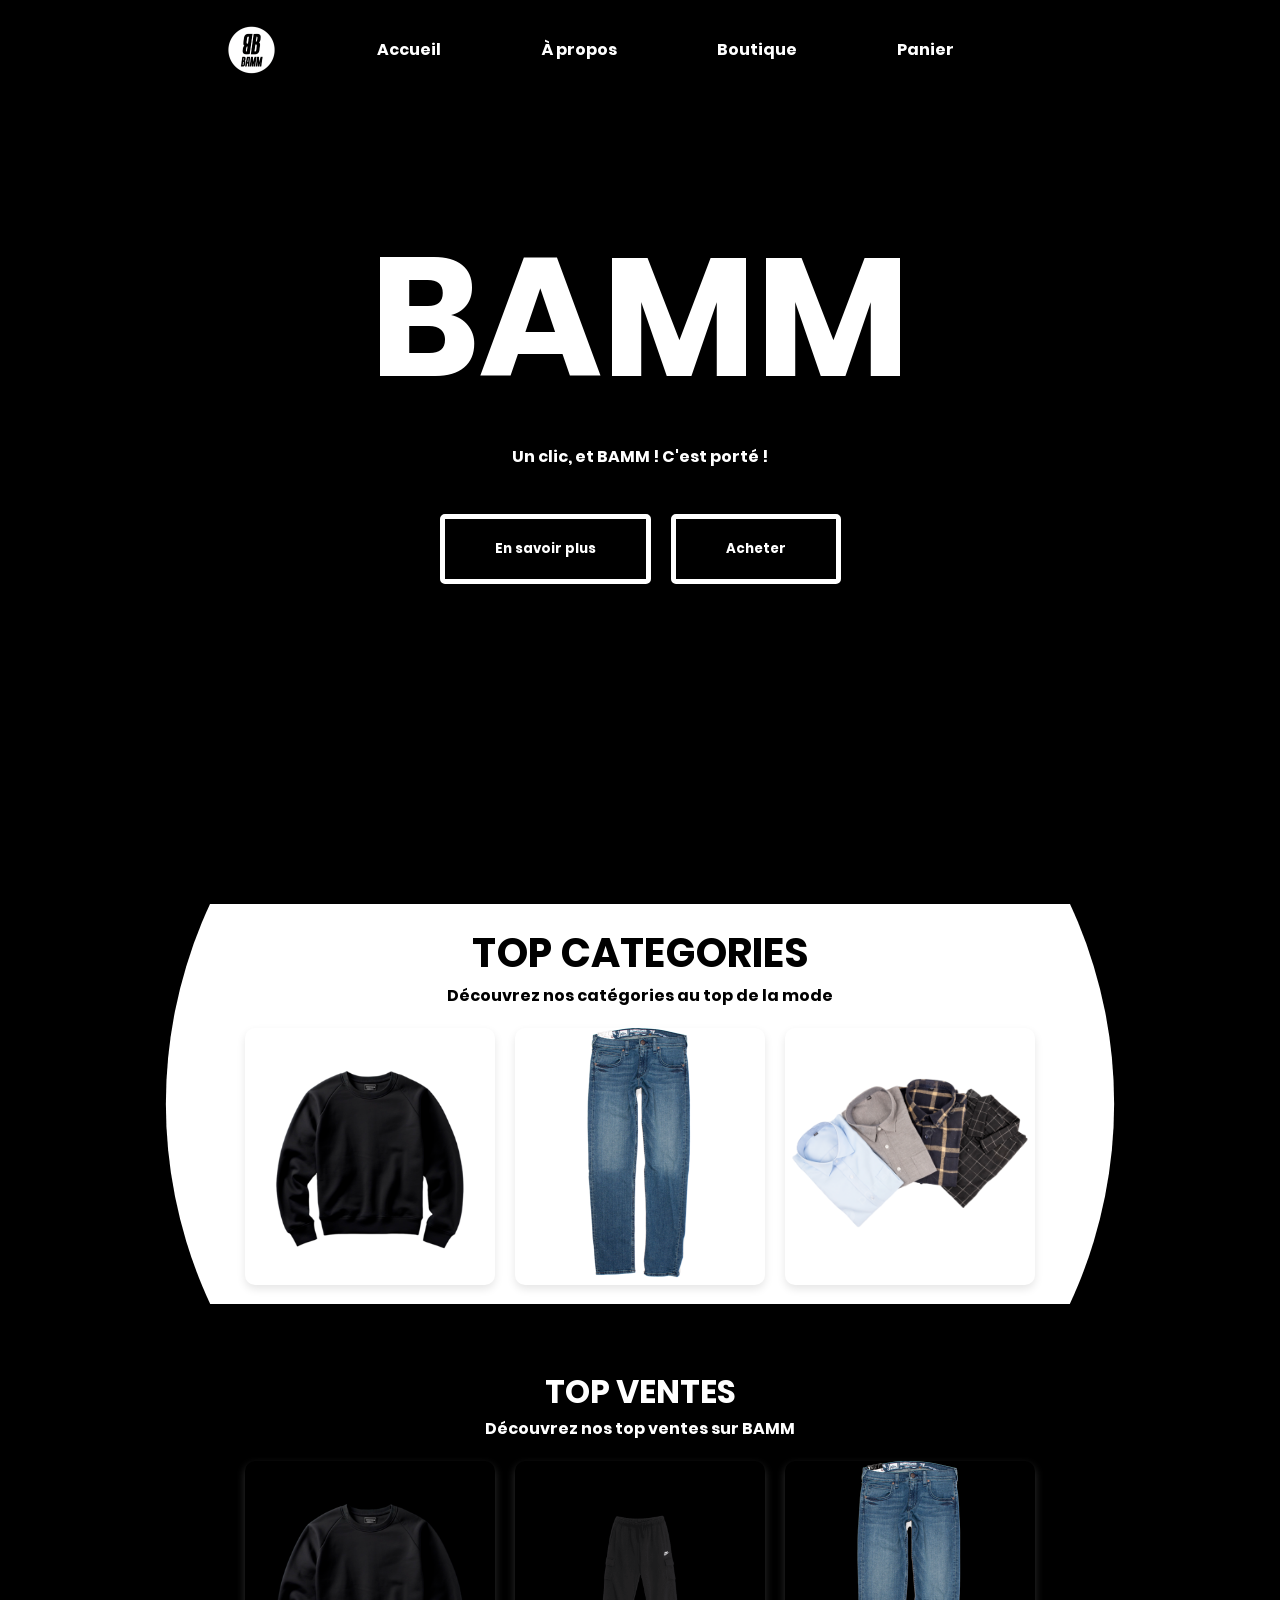
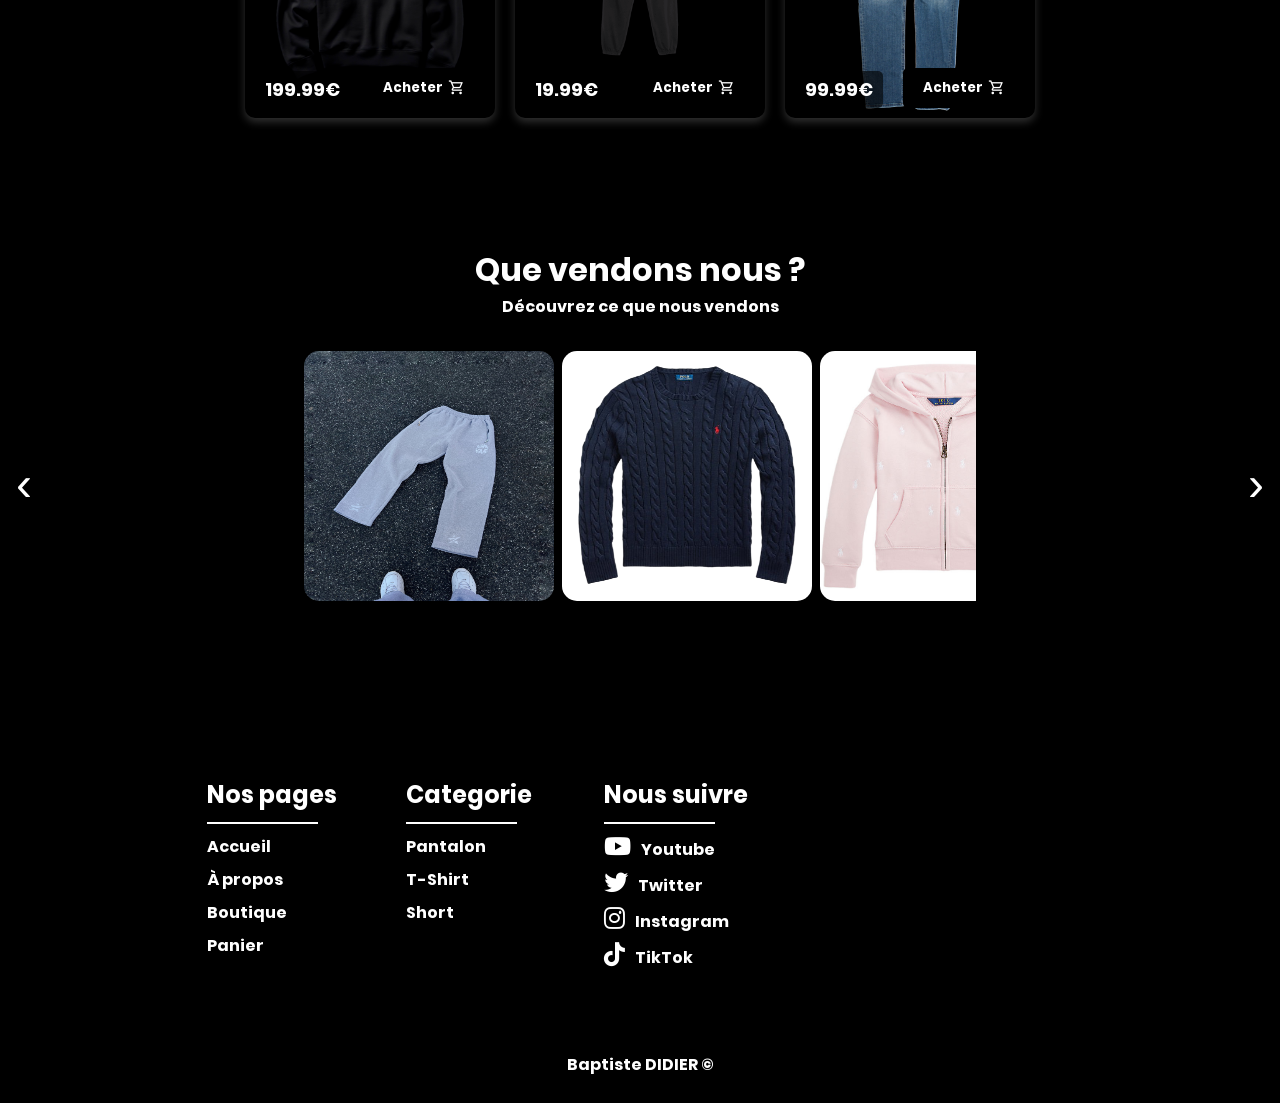
<file: index.html>
<!DOCTYPE html>
<html lang="fr">
<head>
    <meta charset="UTF-8">
    <meta name="viewport" content="width=device-width, initial-scale=1.0">
    <title>BAMM</title>
    <link rel="icon" href="favicon.ico" type="image/x-icon">
    <link rel="stylesheet" href="css/styles.css">    
    <link rel="stylesheet" href="https://fonts.googleapis.com/css2?family=Material+Symbols+Outlined:opsz,wght,FILL,GRAD@24,400,0,0&icon_names=shopping_cart">
    <link rel="stylesheet" href="https://cdnjs.cloudflare.com/ajax/libs/font-awesome/6.0.0-beta3/css/all.min.css">

</head>

<header>
    <nav id="nav">
        <ul>
            <div class="menu-toggle" id="mobile-menu">
                <span class="bar"></span>
                <span class="bar"></span>
                <span class="bar"></span>
            </div>
            <ul class="nav-list">
            <img src="./images/logoBAMM_blanc.png" height="50px" width="50px">
            <li><a href="index.html">Accueil</a></li>
            <li><a href="a_propos.html">À propos</a></li>
            <li><a href="boutique.html">Boutique</a></li>
            <li><a href="panier.html">Panier</a></li>
            <span></span>
        </ul>
    </nav>
</header>


<body>

    <section id="home-index">
        <video autoplay muted loop id="background-video">
            <source src="images/background.mp4" type="video/mp4">
            Your browser does not support the video tag.
        </video>
        <div class="home-container">
            <h1>BAMM</h1>
            <p>Un clic, et BAMM ! C'est porté !</p>
        </div>
        <div class="button-home">
            <a href="a_propos.html"><button>En savoir plus</button></a>
            <a href="boutique.html"><button>Acheter</button></a>
        </div>
    </section>

    <section id="home-categorie">
        <div class="categorie-container">
    
            <div class="category-section">
                <h1>TOP CATEGORIES</h1>
                <p>Découvrez nos catégories au top de la mode</p>
                <div class="cards-container">
                    <div class="card-categorie">
                        <div class="image-container">
                            <img src="images/index/top_ventes/pull.png" alt="Coffee Mocha" />
                            <div class="overlay">
                                <h2>Pull</h2>
                                <button>En savoir plus</button>
                            </div>
                        </div>
                    </div>
                    <div class="card-categorie">
                        <div class="image-container">
                            <img src="images/index/top_ventes/pantalon.png" alt="Expresso Americano"/>
                            <div class="overlay">
                                <h2>Pantalon</h2>
                                <button>En savoir plus</button>
                            </div>
                        </div>
                    </div>
                    <div class="card-categorie">
                        <div class="image-container">
                            <img src="images/index/top_categories/chemises.png" alt="Cappuccino" />
                            <div class="overlay">
                                <h2>Chemises</h2>
                                <button>En savoir plus</button>
                            </div>
                        </div>
                    </div>
                </div>
            </div>
        
    </section>

    <section id="home-ventes"></section>
        <div class="categorie-container">
            <div class="category-section">
                <h1>TOP VENTES</h1>
                <p>Découvrez nos top ventes sur BAMM</p>
                <div class="cards-container">

                    <div class="card-ventes">
                        <div class="image-container">
                            <img src="images/index/top_ventes/pull.png" alt="Expresso Americano"/>
                            <h3 class="price">199.99€</h3>
                            <button class="buy-now-btn">Acheter<span class="material-symbols-outlined">
                                shopping_cart
                                </span></button>
                        </div>
                    </div>
                    <div class="card-ventes">
                        <div class="image-container">
                            <img src="images/index/top_ventes/jogging_vente.jpg" alt="Expresso Americano"/>
                            <h3 class="price">19.99€</h3>
                            <button class="buy-now-btn">Acheter<span class="material-symbols-outlined">
                                shopping_cart
                                </span></button>
                        </div>
                    </div>
                    <div class="card-ventes">
                        <div class="image-container">
                            <img src="images/index/top_ventes/pantalon.png" alt="Expresso Americano"/>
                            <h3 class="price">99.99€</h3>
                            <button class="buy-now-btn">Acheter<span class="material-symbols-outlined">
                                shopping_cart
                                </span></button>
                        </div>
                    </div>
                </div>
            </div>
        
    </section>

    <div class="titre-caroussel">
        <h1>Que vendons nous ?</h1>
        <p>Découvrez ce que nous vendons</p>
    </div>

    <section id="caroussel-image">

        <button class="carousel-fleche carousel-fleche--prev" onclick="handleCarouselMove(false)">
            &#8249;
          </button>
        
          <button class="carousel-fleche carousel-fleche--next" onclick="handleCarouselMove()">
            &#8250;
          </button>
          
          <div class="carousel-container" dir="ltr">
            <div class="carousel-slide"><img src="images/index/ventes/jogging_gris.jpg" height="250" width="250" alt="img_caroussel"></div>
            <div class="carousel-slide"><img src="images/index/ventes/pull_vente.png" height="250" width="250" alt="img_caroussel"></div>
            <div class="carousel-slide"><img src="images/index/ventes/gilet_rl.jpg" height="250" width="250" alt="img_caroussel"></div>
            <div class="carousel-slide"><img src="images/index/ventes/doudoune.png" height="250" width="250" alt="img_caroussel"></div>
            <div class="carousel-slide"><img src="images/index/ventes/chemise.jpg" height="250" width="250" alt="img_caroussel"></div>
            <div class="carousel-slide"><img src="images/index/ventes/short.png" height="250" width="250" alt="img_caroussel"></div>
            <div class="carousel-slide"><img src="images/index/ventes/chaussettes.png" height="250" width="250" alt="img_caroussel"></div>
            <div class="carousel-slide"><img src="images/index/ventes/chaussure.jpg" height="250" width="250" alt="img_caroussel"></div>
          </div>
    </section>

    

    <footer>

        <div class="footer-section">
            <h1>Nos pages</h1>
            <ul>
                <li><a href="index.html">Accueil</a></li>
                <li><a href="a_propos.html">À propos</a></li>
                <li><a href="boutique.html">Boutique</a></li>
                <li><a href="panier.html">Panier</a></li>
            </ul>
        </div>
    
        <div class="footer-section">
            <h1>Categorie</h1>
            <ul>
                <li><a href="#">Pantalon</a></li>
                <li><a href="#">T-Shirt</a></li>
                <li><a href="#">Short</a></li>
            </ul>
        </div>

        <div class="footer-section">
            <h1>Nous suivre</h1>
            <ul class="liste-footer">
                <li><a href="https://www.youtube.com" target="_blank"><i class="fab fa-youtube"></i><strong>Youtube</strong></a></li>
                <li><a href="https://www.twitter.com" target="_blank"><i class="fab fa-twitter"></i><strong>Twitter</strong></a></li>
                <li><a href="https://www.instagram.com" target="_blank"><i class="fab fa-instagram"></i><strong>Instagram</strong></a></li>
                <li><a href="https://www.tiktok.com" target="_blank"><i class="fab fa-tiktok"></i><strong>TikTok</strong></a></li>
            </ul>
        </div>

                <iframe src="https://www.google.com/maps/embed?pb=!1m18!1m12!1m3!1d2812.4651693552!2d6.837686581501665!3d47.64373933983686!2m3!1f0!2f0!3f0!3m2!1i1024!2i768!4f13.1!3m3!1m2!1s0x47923b7f3ef97f73%3A0xa8bb356e6190f64c!2sIUT%20Nord%20Franche-Comt%C3%A9%20-%20Universit%C3%A9%20de%20Franche-Comt%C3%A9!5e0!3m2!1sen!2sfr!4v1729255618287!5m2!1sen!2sfr" width="300" height="250" style="border:0;" allowfullscreen="" loading="lazy" referrerpolicy="no-referrer-when-downgrade"></iframe>
    </footer>

    <div class="nom-auteur">Baptiste DIDIER &copy </div>
      
    <script src="script/script.js"></script>
</body>
</html>
</file>
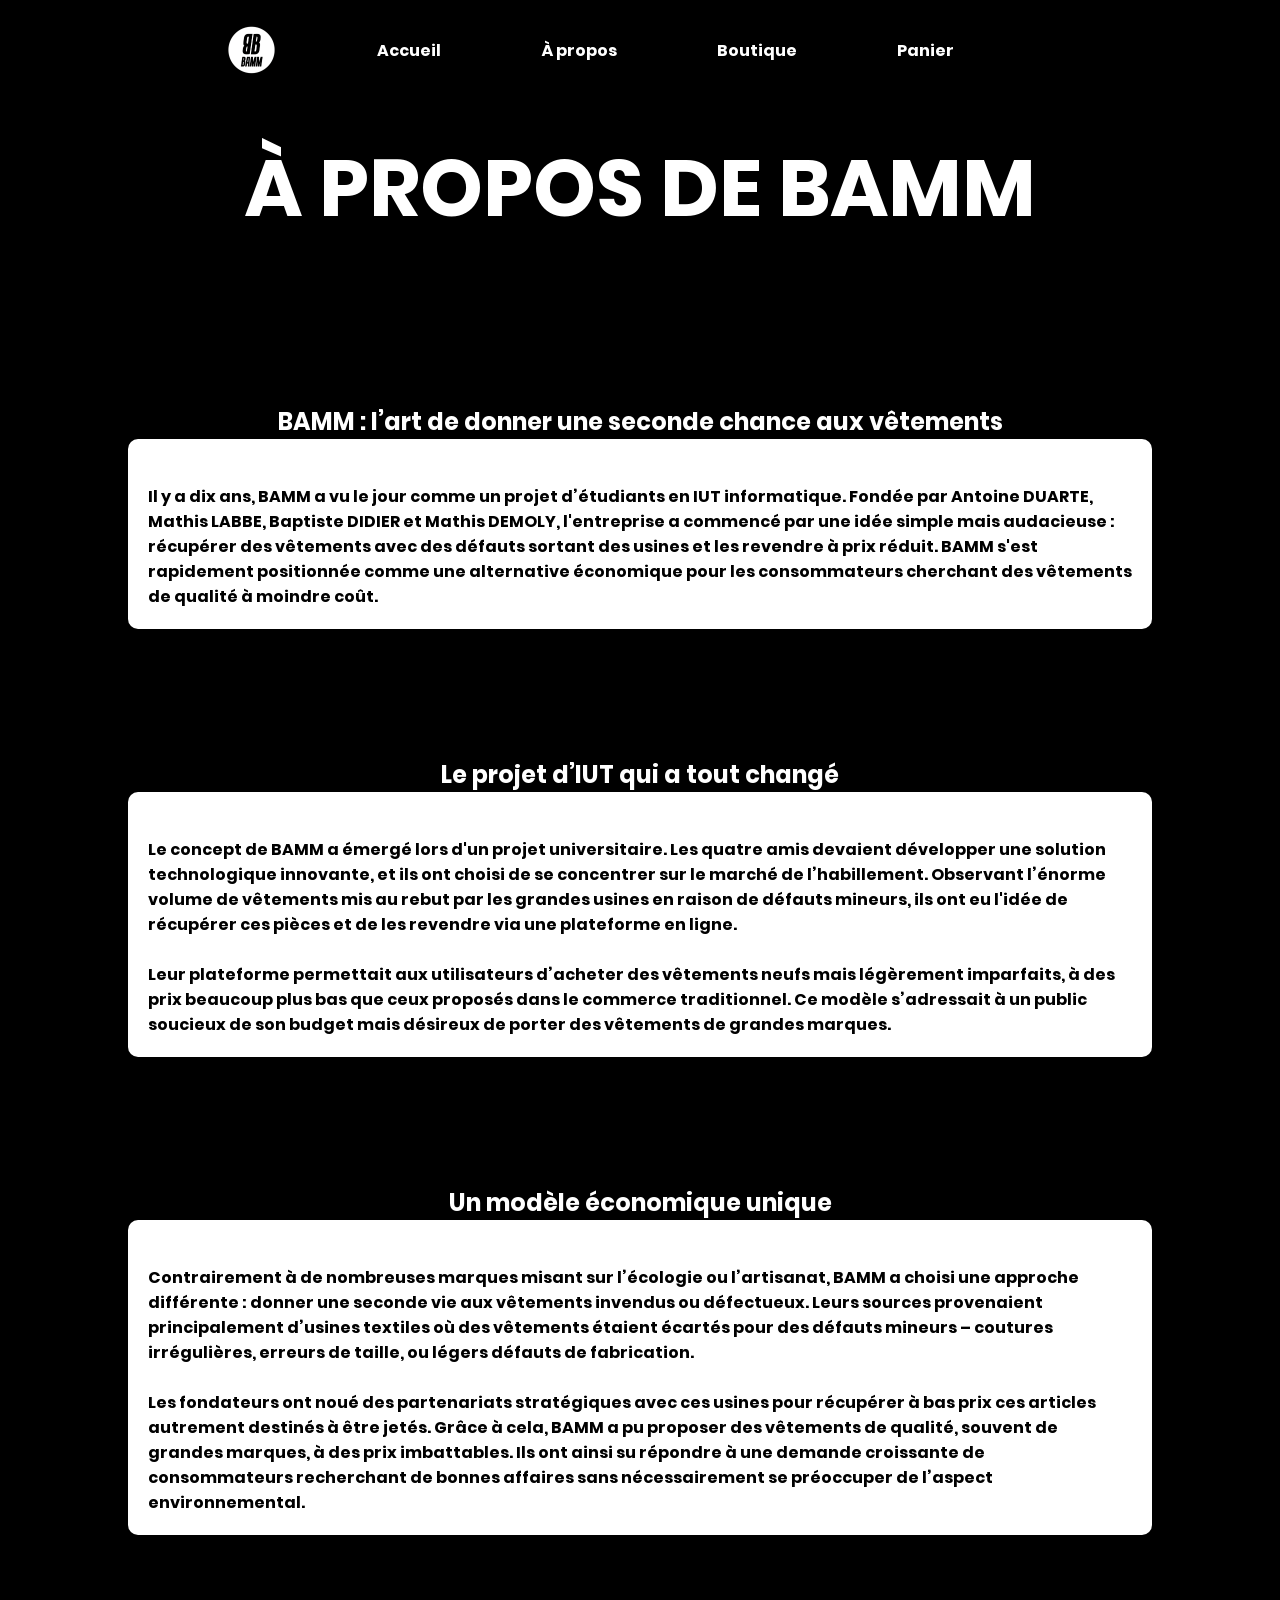
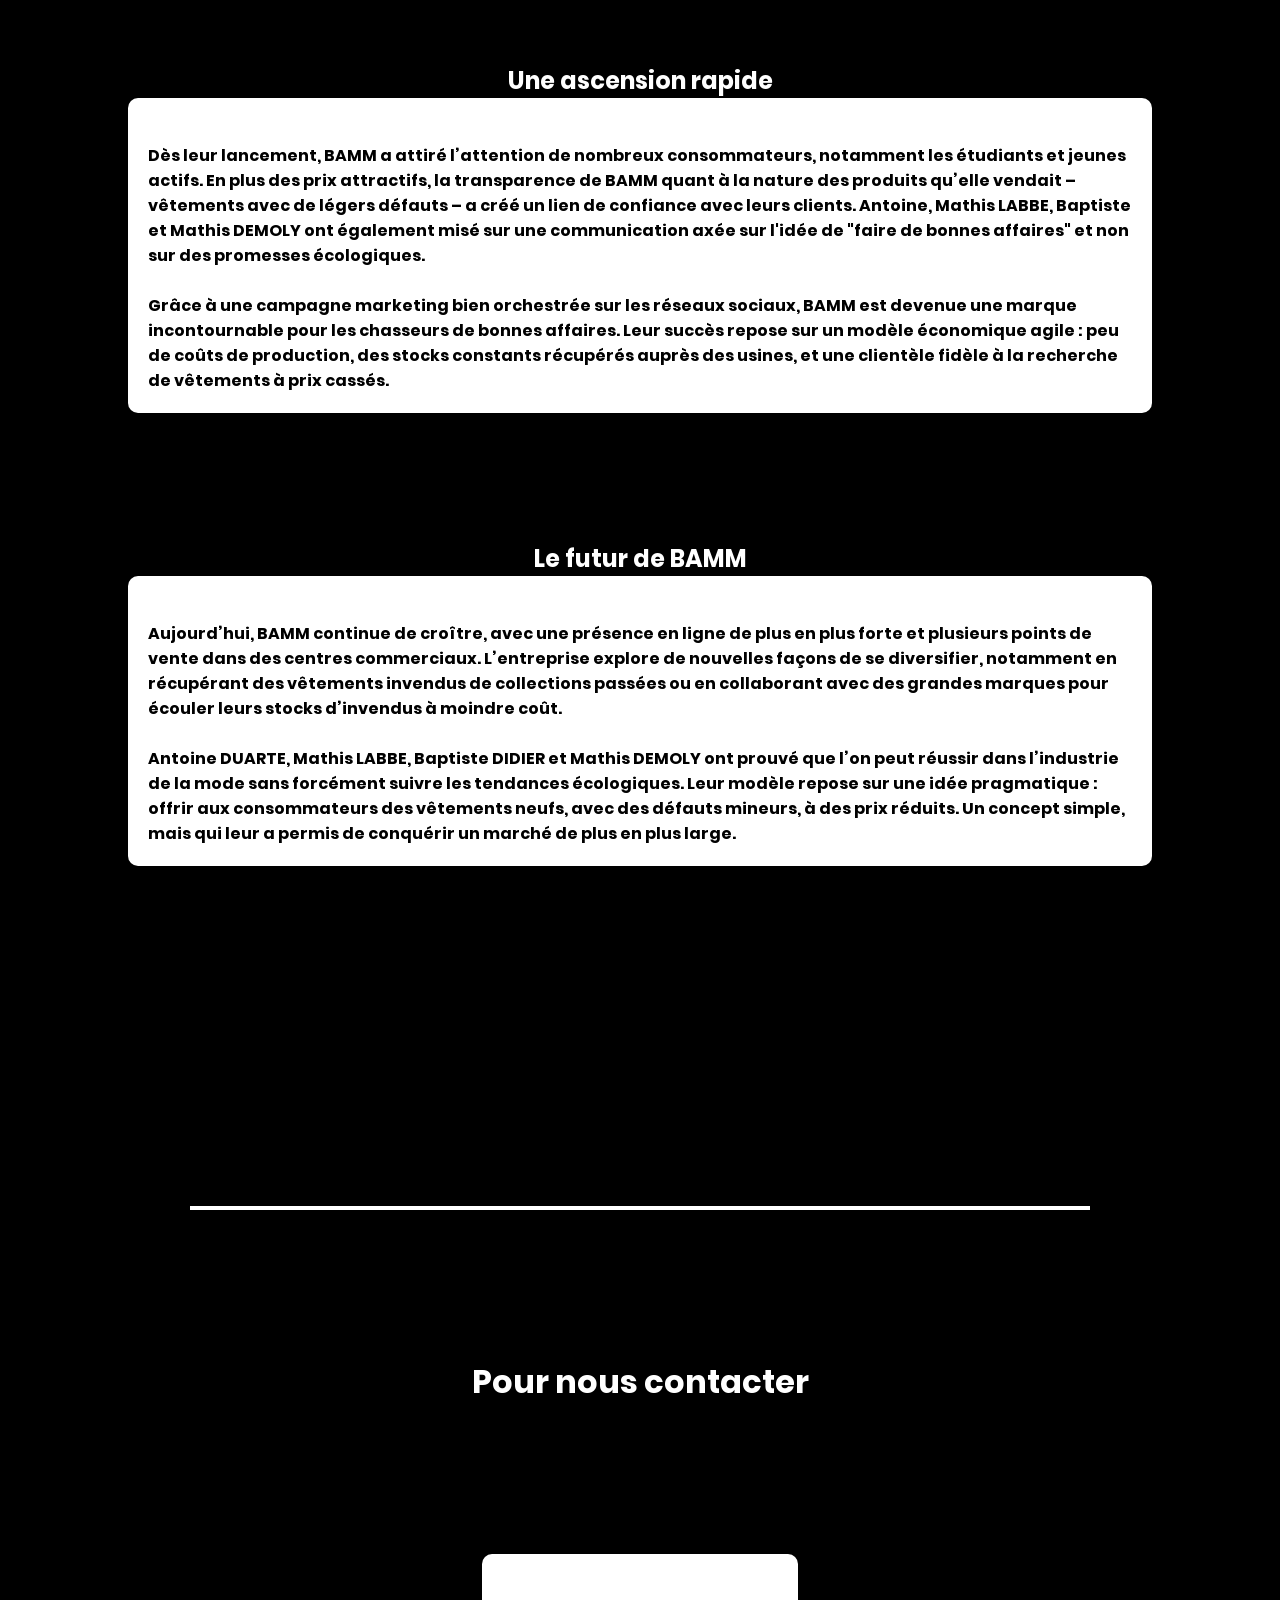
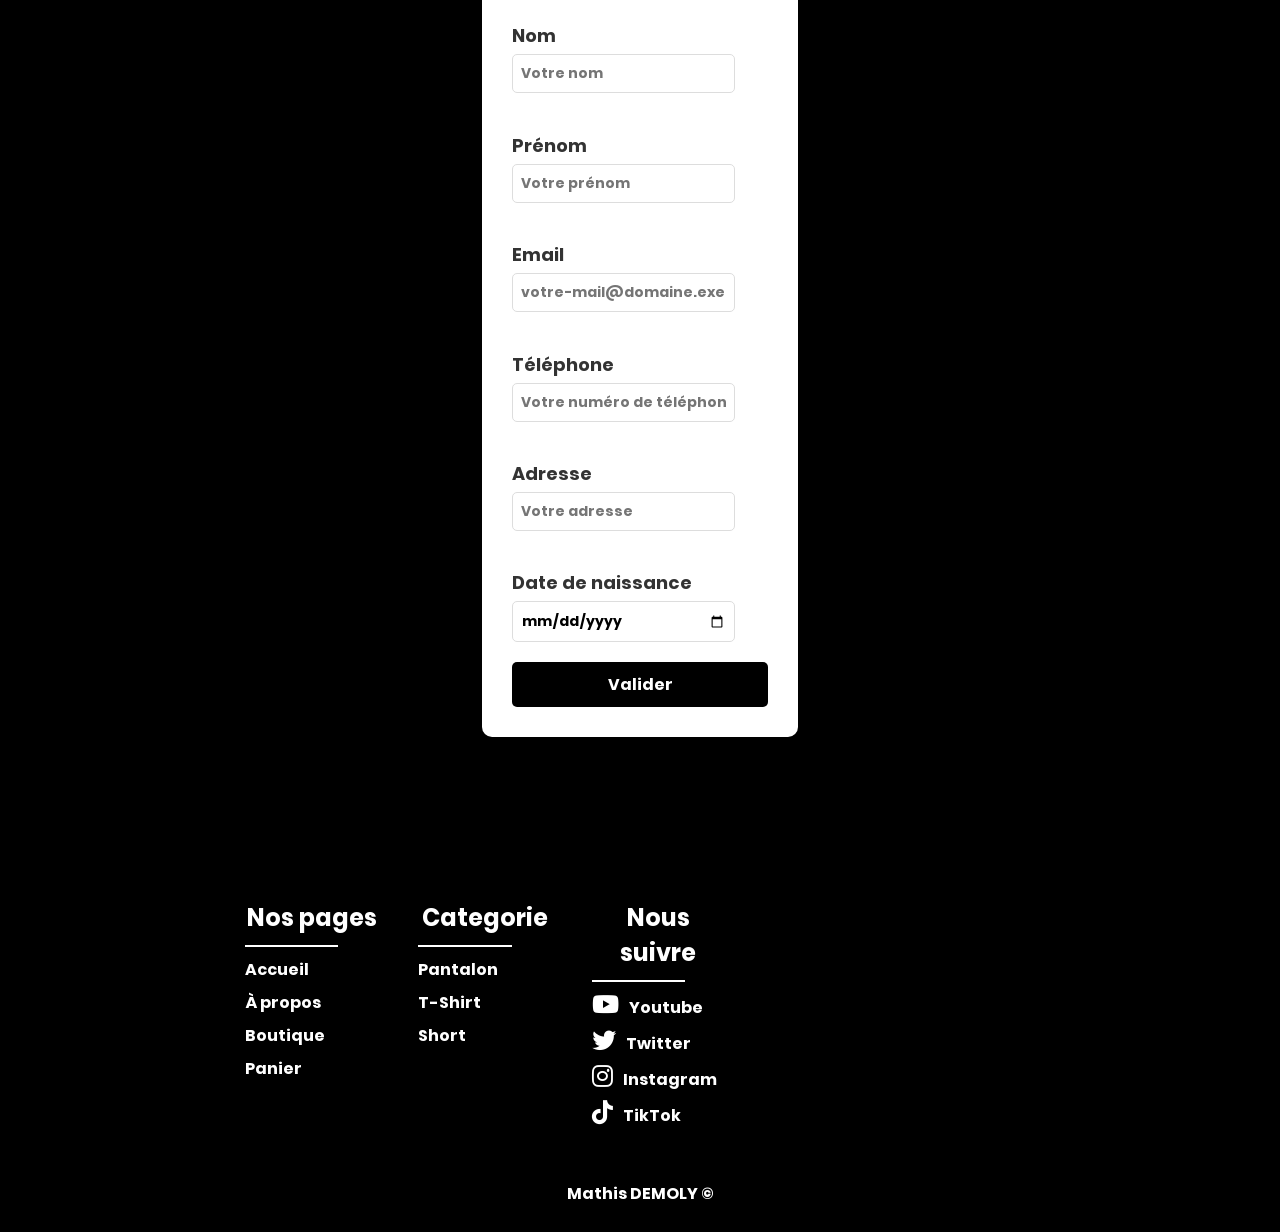
<file: a_propos.html>
<!DOCTYPE html>
<html lang="fr">
<head>
    <meta charset="UTF-8">
    <meta name="viewport" content="width=device-width, initial-scale=1.0">
    <title>BAMM</title>
    <link rel="icon" href="favicon.ico" type="image/x-icon">
    <link rel="stylesheet" href="css/a_propos.css">    
    <link rel="stylesheet" href="https://fonts.googleapis.com/css2?family=Material+Symbols+Outlined:opsz,wght,FILL,GRAD@24,400,0,0&icon_names=shopping_cart" />
    <link rel="stylesheet" href="https://cdnjs.cloudflare.com/ajax/libs/font-awesome/6.0.0-beta3/css/all.min.css">

</head>
<body>
    <header>
        <nav id="nav">
            <ul>
                <div class="menu-toggle" id="mobile-menu">
                    <span class="bar"></span>
                    <span class="bar"></span>
                    <span class="bar"></span>
                </div>
                <ul class="nav-list">
                <img src="./images/logoBAMM_blanc.png" height="50px" width="50px">
                <li><a href="index.html">Accueil</a></li>
                <li><a href="a_propos.html">À propos</a></li>
                <li><a href="boutique.html">Boutique</a></li>
                <li><a href="panier.html">Panier</a></li>
                <span></span>
            </ul>
        </nav>
    </header>
    
    <section id="home-apropos">
        <video autoplay muted loop id="background-video-apropos">
            <source src="images/background.mp4" type="video/mp4">
            Your browser does not support the video tag.
        </video>
    <div class="background-high">
    <h1>À PROPOS DE BAMM</h1>
    </div>
    </section>

    <section id="text-apropos">

    <h1>BAMM : l’art de donner une seconde chance aux vêtements</h1>
    <div class="contenu">
        <br>
        <p class="text-contenu">Il y a dix ans, BAMM a vu le jour comme un projet d’étudiants en IUT informatique. Fondée par Antoine DUARTE, Mathis LABBE, Baptiste DIDIER et Mathis DEMOLY, l'entreprise a commencé par une idée simple mais audacieuse : récupérer des vêtements avec des défauts sortant des usines et les revendre à prix réduit. BAMM s'est rapidement positionnée comme une alternative économique pour les consommateurs cherchant des vêtements de qualité à moindre coût.</p>
    </div>

    <h1>Le projet d’IUT qui a tout changé</h1>
    <div class="contenu">
        <br>
        <p class="text-contenu">Le concept de BAMM a émergé lors d'un projet universitaire. Les quatre amis devaient développer une solution technologique innovante, et ils ont choisi de se concentrer sur le marché de l’habillement. Observant l’énorme volume de vêtements mis au rebut par les grandes usines en raison de défauts mineurs, ils ont eu l'idée de récupérer ces pièces et de les revendre via une plateforme en ligne.</p>
        <br>
        <p class="text-contenu">Leur plateforme permettait aux utilisateurs d’acheter des vêtements neufs mais légèrement imparfaits, à des prix beaucoup plus bas que ceux proposés dans le commerce traditionnel. Ce modèle s’adressait à un public soucieux de son budget mais désireux de porter des vêtements de grandes marques.</p>
    </div>

    <h1>Un modèle économique unique</h1>
    <div class="contenu">
        <br>
        <p class="text-contenu">Contrairement à de nombreuses marques misant sur l’écologie ou l’artisanat, BAMM a choisi une approche différente : donner une seconde vie aux vêtements invendus ou défectueux. Leurs sources provenaient principalement d’usines textiles où des vêtements étaient écartés pour des défauts mineurs – coutures irrégulières, erreurs de taille, ou légers défauts de fabrication.</p>
        <br> 
        <p class="text-contenu">Les fondateurs ont noué des partenariats stratégiques avec ces usines pour récupérer à bas prix ces articles autrement destinés à être jetés. Grâce à cela, BAMM a pu proposer des vêtements de qualité, souvent de grandes marques, à des prix imbattables. Ils ont ainsi su répondre à une demande croissante de consommateurs recherchant de bonnes affaires sans nécessairement se préoccuper de l’aspect environnemental.</p>
    </div>

    <h1>Une ascension rapide</h1>
    <div class="contenu">
        <br>
        <p class="text-contenu">Dès leur lancement, BAMM a attiré l’attention de nombreux consommateurs, notamment les étudiants et jeunes actifs. En plus des prix attractifs, la transparence de BAMM quant à la nature des produits qu’elle vendait – vêtements avec de légers défauts – a créé un lien de confiance avec leurs clients. Antoine, Mathis LABBE, Baptiste et Mathis DEMOLY ont également misé sur une communication axée sur l'idée de "faire de bonnes affaires" et non sur des promesses écologiques.</p>
        <br>
        <p class="text-contenu">Grâce à une campagne marketing bien orchestrée sur les réseaux sociaux, BAMM est devenue une marque incontournable pour les chasseurs de bonnes affaires. Leur succès repose sur un modèle économique agile : peu de coûts de production, des stocks constants récupérés auprès des usines, et une clientèle fidèle à la recherche de vêtements à prix cassés.</p>
    </div>
        
    <h1>Le futur de BAMM</h1>
    <div class="contenu">
        <br>
        <p class="text-contenu">Aujourd’hui, BAMM continue de croître, avec une présence en ligne de plus en plus forte et plusieurs points de vente dans des centres commerciaux. L’entreprise explore de nouvelles façons de se diversifier, notamment en récupérant des vêtements invendus de collections passées ou en collaborant avec des grandes marques pour écouler leurs stocks d’invendus à moindre coût.</p>
        <br>
        <p class="text-contenu">Antoine DUARTE, Mathis LABBE, Baptiste DIDIER et Mathis DEMOLY ont prouvé que l’on peut réussir dans l’industrie de la mode sans forcément suivre les tendances écologiques. Leur modèle repose sur une idée pragmatique : offrir aux consommateurs des vêtements neufs, avec des défauts mineurs, à des prix réduits. Un concept simple, mais qui leur a permis de conquérir un marché de plus en plus large.</p>
    </div>
</section>

    <hr>
    <h1>Pour nous contacter</h1>

    <div class="formulaire">
        <form>
          <label for="nom">Nom</label>
          <input type="text" id="nom" name="nom" placeholder="Votre nom">
      
          <label for="prenom">Prénom</label>
          <input type="text" id="prenom" name="prenom" placeholder="Votre prénom">
      
          <label for="email">Email</label>
          <input type="email" id="email" name="email" placeholder="votre-mail@domaine.exemple">
      
          <label for="telephone">Téléphone</label>
          <input type="tel" id="telephone" name="telephone" placeholder="Votre numéro de téléphone">
      
          <label for="adresse">Adresse</label>
          <input type="text" id="adresse" name="adresse" placeholder="Votre adresse">
      
          <label for="date">Date de naissance</label>
          <input type="date" id="date" name="date">
      
          <button type="submit" class="submit-button">Valider</button>
        </form>
      </div>

    <footer>

        <div class="footer-section">
            <h1>Nos pages</h1>
            <ul>
                <li><a href="index.html">Accueil</a></li>
                <li><a href="a_propos.html">À propos</a></li>
                <li><a href="boutique.html">Boutique</a></li>
                <li><a href="panier.html">Panier</a></li>
            </ul>
        </div>
    
        <div class="footer-section">
            <h1>Categorie</h1>
            <ul>
                <li><a href="#">Pantalon</a></li>
                <li><a href="#">T-Shirt</a></li>
                <li><a href="#">Short</a></li>
            </ul>
        </div>

        <div class="footer-section">
            <h1>Nous suivre</h1>
            <ul class="liste-footer">
                <li><a href="https://www.youtube.com" target="_blank"><i class="fab fa-youtube"></i><strong>Youtube</strong></a></li>
                <li><a href="https://www.twitter.com" target="_blank"><i class="fab fa-twitter"></i><strong>Twitter</strong></a></li>
                <li><a href="https://www.instagram.com" target="_blank"><i class="fab fa-instagram"></i><strong>Instagram</strong></a></li>
                <li><a href="https://www.tiktok.com" target="_blank"><i class="fab fa-tiktok"></i><strong>TikTok</strong></a></li>
            </ul>
        </div>

                <iframe src="https://www.google.com/maps/embed?pb=!1m18!1m12!1m3!1d2812.4651693552!2d6.837686581501665!3d47.64373933983686!2m3!1f0!2f0!3f0!3m2!1i1024!2i768!4f13.1!3m3!1m2!1s0x47923b7f3ef97f73%3A0xa8bb356e6190f64c!2sIUT%20Nord%20Franche-Comt%C3%A9%20-%20Universit%C3%A9%20de%20Franche-Comt%C3%A9!5e0!3m2!1sen!2sfr!4v1729255618287!5m2!1sen!2sfr" width="300" height="250" style="border:0;" allowfullscreen="" loading="lazy" referrerpolicy="no-referrer-when-downgrade"></iframe>
    </footer>
    <div class="nom-auteur">Mathis DEMOLY &copy </div>
      
    <script src="script/script.js"></script>
</body>
</html>
</file>
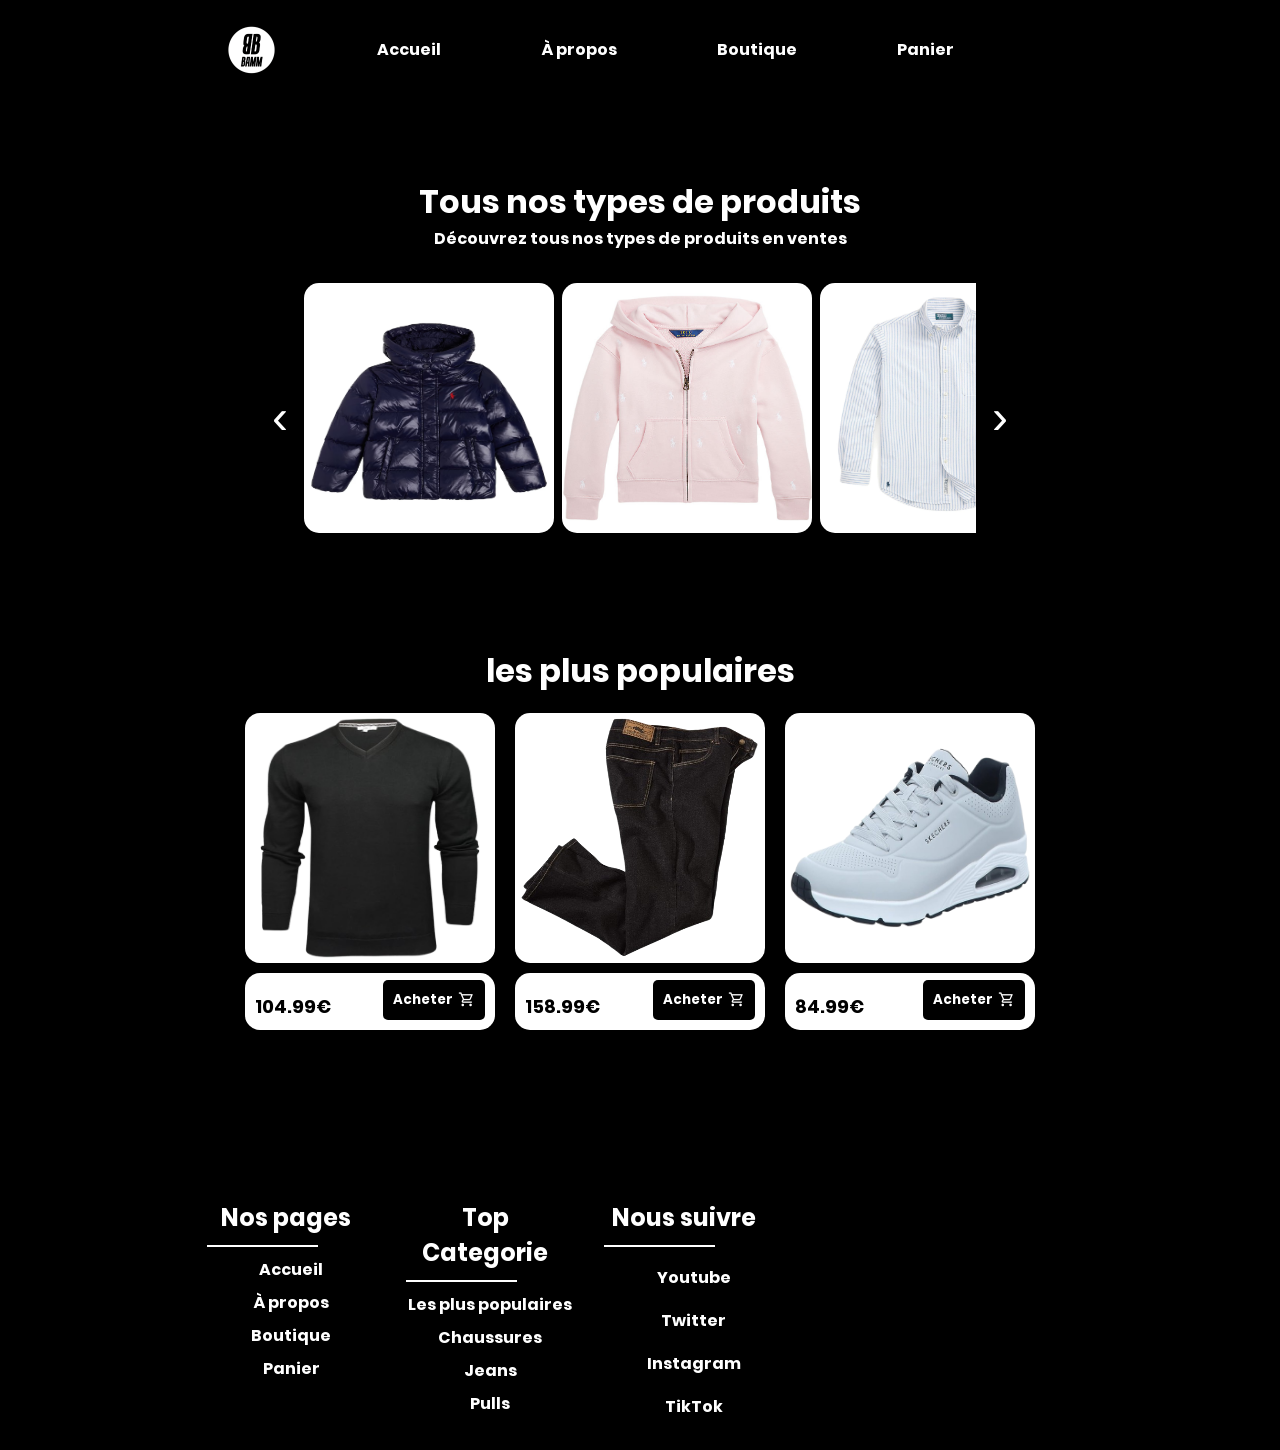
<file: boutique.html>
<!DOCTYPE html>
<html lang="en">
<head>
    <meta charset="UTF-8">
    <meta name="viewport" content="width=device-width, initial-scale=1.0">
    <title>Boutique</title>
    <link rel="stylesheet" href="css/boutique.css">    
    <link rel="stylesheet" href="https://fonts.googleapis.com/css2?family=Material+Symbols+Outlined:opsz,wght,FILL,GRAD@24,400,0,0&icon_names=shopping_cart" />
</head>

<header>
    <nav id="nav">
        <ul>
            <div class="menu-toggle" id="mobile-menu">
                <span class="bar"></span>
                <span class="bar"></span>
                <span class="bar"></span>
            </div>
            <ul class="nav-list">
            <img src="./images/logoBAMM_blanc.png" height="50px" width="50px">
            <li><a href="index.html">Accueil</a></li>
            <li><a href="a_propos.html">À propos</a></li>
            <li><a href="boutique.html">Boutique</a></li>
            <li>
                <div class="panier">
                    <a href="panier.html">Panier</a>
                    <span class="counter" id="item-count" style="display: none;">0</span>
                </div>
            </li>
            <span></span>
        </ul>
    </nav>
</header>

<body>
    <div style="height: 50px;"></div>

    <!--CAROUSEL-->
    <div class="carousel">
        <!--TITRE-->
        <div class="titre-caroussel">
            <h1>Tous nos types de produits</h1>
            <p>Découvrez tous nos types de produits en ventes</p>
        </div>

        <section id="caroussel-image">
            <!--FLECHES-->
            <button class="carousel-fleche carousel-fleche--prev" onclick="handleCarouselMove(false)">
                &#8249;
            </button>

            <button class="carousel-fleche carousel-fleche--next" onclick="handleCarouselMove()">
                &#8250;
            </button>
            
            <!--IMAGES-->
            <div class="carousel-container" dir="ltr">
                <!--DOUDOUNE-->
                <div class="carousel-slide" onclick="
                    document.getElementById('populaire').style.display='none';
                    document.getElementById('nosDoudounes').style.display='block';
                    document.getElementById('nosGilets').style.display='none';
                    document.getElementById('nosChemises').style.display='none';
                    document.getElementById('nosPulls').style.display='none';
                    document.getElementById('nosJeans').style.display='none';
                    document.getElementById('nosJoggings').style.display='none';
                    document.getElementById('nosShorts').style.display='none';
                    document.getElementById('nosChaussettes').style.display='none';
                    document.getElementById('nosChaussures').style.display='none';">
                    <img src="images/boutique/typeProduit/doudoune.png" height="250" width="250" alt="img_caroussel">
                </div>
                <div class="carousel-slide" onclick="
                    document.getElementById('populaire').style.display='none';
                    document.getElementById('nosDoudounes').style.display='none';
                    document.getElementById('nosGilets').style.display='block';
                    document.getElementById('nosChemises').style.display='none';
                    document.getElementById('nosPulls').style.display='none';
                    document.getElementById('nosJeans').style.display='none';
                    document.getElementById('nosJoggings').style.display='none';
                    document.getElementById('nosShorts').style.display='none';
                    document.getElementById('nosChaussettes').style.display='none';
                    document.getElementById('nosChaussures').style.display='none';">
                    <img src="images/boutique/typeProduit/gilet.jpg" height="250" width="250" alt="img_caroussel">
                </div>
                <div class="carousel-slide" onclick="
                    document.getElementById('populaire').style.display='none';
                    document.getElementById('nosDoudounes').style.display='none';
                    document.getElementById('nosGilets').style.display='none';
                    document.getElementById('nosChemises').style.display='block';
                    document.getElementById('nosPulls').style.display='none';
                    document.getElementById('nosJeans').style.display='none';
                    document.getElementById('nosJoggings').style.display='none';
                    document.getElementById('nosShorts').style.display='none';
                    document.getElementById('nosChaussettes').style.display='none';
                    document.getElementById('nosChaussures').style.display='none';">
                    <img src="images/boutique/typeProduit/chemise.jpg" height="250" width="250" alt="img_caroussel">
                </div>
                <div class="carousel-slide" onclick="
                    document.getElementById('populaire').style.display='none';
                    document.getElementById('nosDoudounes').style.display='none';
                    document.getElementById('nosGilets').style.display='none';
                    document.getElementById('nosChemises').style.display='none';
                    document.getElementById('nosPulls').style.display='block';
                    document.getElementById('nosJeans').style.display='none';
                    document.getElementById('nosJoggings').style.display='none';
                    document.getElementById('nosShorts').style.display='none';
                    document.getElementById('nosChaussettes').style.display='none';
                    document.getElementById('nosChaussures').style.display='none';">
                    <img src="images/boutique/typeProduit/pull.png" height="250" width="250" alt="img_caroussel">
                </div>
                <div class="carousel-slide" onclick="
                    document.getElementById('populaire').style.display='none';
                    document.getElementById('nosDoudounes').style.display='none';
                    document.getElementById('nosGilets').style.display='none';
                    document.getElementById('nosChemises').style.display='none';
                    document.getElementById('nosPulls').style.display='none';
                    document.getElementById('nosJeans').style.display='block';
                    document.getElementById('nosJoggings').style.display='none';
                    document.getElementById('nosShorts').style.display='none';
                    document.getElementById('nosChaussettes').style.display='none';
                    document.getElementById('nosChaussures').style.display='none';">
                    <img src="images/boutique/typeProduit/jean.png" height="250" width="250" alt="img_caroussel">
                </div>
                <div class="carousel-slide" onclick="
                    document.getElementById('populaire').style.display='none';
                    document.getElementById('nosDoudounes').style.display='none';
                    document.getElementById('nosGilets').style.display='none';
                    document.getElementById('nosChemises').style.display='none';
                    document.getElementById('nosPulls').style.display='none';
                    document.getElementById('nosJeans').style.display='none';
                    document.getElementById('nosJoggings').style.display='block';
                    document.getElementById('nosShorts').style.display='none';
                    document.getElementById('nosChaussettes').style.display='none';
                    document.getElementById('nosChaussures').style.display='none';">
                    <img src="images/boutique/typeProduit/jogging.jpg" height="250" width="250" alt="img_caroussel">
                </div>
                <div class="carousel-slide" onclick="
                    document.getElementById('populaire').style.display='none';
                    document.getElementById('nosDoudounes').style.display='none';
                    document.getElementById('nosGilets').style.display='none';
                    document.getElementById('nosChemises').style.display='none';
                    document.getElementById('nosPulls').style.display='none';
                    document.getElementById('nosJeans').style.display='none';
                    document.getElementById('nosJoggings').style.display='none';
                    document.getElementById('nosShorts').style.display='block';
                    document.getElementById('nosChaussettes').style.display='none';
                    document.getElementById('nosChaussures').style.display='none';">
                    <img src="images/boutique/typeProduit/short.png" height="250" width="250" alt="img_caroussel">
                </div>
                <div class="carousel-slide" onclick="
                    document.getElementById('populaire').style.display='none';
                    document.getElementById('nosDoudounes').style.display='none';
                    document.getElementById('nosGilets').style.display='none';
                    document.getElementById('nosChemises').style.display='none';
                    document.getElementById('nosPulls').style.display='none';
                    document.getElementById('nosJeans').style.display='none';
                    document.getElementById('nosJoggings').style.display='none';
                    document.getElementById('nosShorts').style.display='none';
                    document.getElementById('nosChaussettes').style.display='block';
                    document.getElementById('nosChaussures').style.display='none';">
                    <img src="images/boutique/typeProduit/chaussettes.png" height="250" width="250" alt="img_caroussel">
                </div>
                <div class="carousel-slide" onclick="
                    document.getElementById('populaire').style.display='none';
                    document.getElementById('nosDoudounes').style.display='none';
                    document.getElementById('nosGilets').style.display='none';
                    document.getElementById('nosChemises').style.display='none';
                    document.getElementById('nosPulls').style.display='none';
                    document.getElementById('nosJeans').style.display='none';
                    document.getElementById('nosJoggings').style.display='none';
                    document.getElementById('nosShorts').style.display='none';
                    document.getElementById('nosChaussettes').style.display='none';
                    document.getElementById('nosChaussures').style.display='block';">
                    <img src="images/boutique/typeProduit/chaussure.png" height="250" width="250" alt="img_caroussel">
                </div>
            </div>
        </section>
    </div>

    <!--POPULAIRE-->
    <div class="categorie" id="populaire">
        <h1>les plus populaires</h1>
        <div class="listeProduit">
            <div class="produit">
                <div class="image">
                    <img src="images/boutique/pull/pull2.png" height="240" width="220" alt="pullPopulaire">
                </div>
                <div class="info">
                    <h3 class="price">104.99€</h3>
                    <button class="buy-now-btn">Acheter<span class="material-symbols-outlined">
                        shopping_cart
                    </span></button>
                </div>
            </div>
            <div class="produit">
                <div class="image">
                    <img src="images/boutique/jean/jean1.png" height="240" width="240" alt="jeanPopulaire">
                </div>
                <div class="info">
                    <h3 class="price">158.99€</h3>
                    <button class="buy-now-btn">Acheter<span class="material-symbols-outlined">
                        shopping_cart
                    </span></button>
                </div>
            </div>
            <div class="produit">
                <div class="image">
                    <img src="images/boutique/chaussure/chaussure3.png" height="180" width="240" alt="chaussurePopulaire">
                </div>
                <div class="info">
                    <h3 class="price">84.99€</h3>
                    <button class="buy-now-btn">Acheter<span class="material-symbols-outlined">
                        shopping_cart
                    </span></button>
                </div>
            </div>
        </div>
    </div>

    <!--NOS PRODUITS-->
    <!--DOUDOUNES-->
    <div class="categorie" id="nosDoudounes" style="display: none;">
        <h1>nos doudounes</h1>
        <div class="listeProduit">
            <div class="produit">
                <div class="image">
                    <img src="images/boutique/doudoune/doudoune1.png" height="240" width="220" alt="doudoune1">
                </div>
                <div class="info">
                    <h3 class="price">117.99€</h3>
                    <button class="buy-now-btn">Acheter<span class="material-symbols-outlined">
                        shopping_cart
                    </span></button>
                </div>
            </div>
            <div class="produit">
                <div class="image">
                    <img src="images/boutique/doudoune/doudoune2.png" height="240" width="220" alt="doudoune2">
                </div>
                <div class="info">
                    <h3 class="price">71.99€</h3>
                    <button class="buy-now-btn">Acheter<span class="material-symbols-outlined">
                        shopping_cart
                    </span></button>
                </div>
            </div>
            <div class="produit">
                <div class="image">
                    <img src="images/boutique/doudoune/doudoune3.png" height="240" width="220" alt="doudoune3">
                </div>
                <div class="info">
                    <h3 class="price">185.99€</h3>
                    <button class="buy-now-btn">Acheter<span class="material-symbols-outlined">
                        shopping_cart
                    </span></button>
                </div>
            </div>
        </div>
    </div>

    <!--GILETS-->
    <div class="categorie" id="nosGilets" style="display: none;">
        <h1>nos gilets</h1>
        <div class="listeProduit">
            <div class="produit">
                <div class="image">
                    <img src="images/boutique/gilet/gilet1.png" height="240" width="220" alt="gilet1">
                </div>
                <div class="info">
                    <h3 class="price">66.99€</h3>
                    <button class="buy-now-btn">Acheter<span class="material-symbols-outlined">
                        shopping_cart
                    </span></button>
                </div>
            </div>
            <div class="produit">
                <div class="image">
                    <img src="images/boutique/gilet/gilet2.png" height="240" width="220" alt="gilet2">
                </div>
                <div class="info">
                    <h3 class="price">194.99€</h3>
                    <button class="buy-now-btn">Acheter<span class="material-symbols-outlined">
                        shopping_cart
                    </span></button>
                </div>
            </div>
            <div class="produit">
                <div class="image">
                    <img src="images/boutique/gilet/gilet3.png" height="240" width="220" alt="gilet3">
                </div>
                <div class="info">
                    <h3 class="price">73.99€</h3>
                    <button class="buy-now-btn">Acheter<span class="material-symbols-outlined">
                        shopping_cart
                    </span></button>
                </div>
            </div>
        </div>
    </div>

    <!--CHEMISES-->
    <div class="categorie" id="nosChemises" style="display: none;">
        <h1>nos chemises</h1>
        <div class="listeProduit">
            <div class="produit">
                <div class="image">
                    <img src="images/boutique/chemise/chemise1.png" height="240" width="250" alt="chemise1">
                </div>
                <div class="info">
                    <h3 class="price">177.99€</h3>
                    <button class="buy-now-btn">Acheter<span class="material-symbols-outlined">
                        shopping_cart
                    </span></button>
                </div>
            </div>
            <div class="produit">
                <div class="image">
                    <img src="images/boutique/chemise/chemise2.png" height="240" width="250" alt="chemise2">
                </div>
                <div class="info">
                    <h3 class="price">165.99€</h3>
                    <button class="buy-now-btn">Acheter<span class="material-symbols-outlined">
                        shopping_cart
                    </span></button>
                </div>
            </div>
            <div class="produit">
                <div class="image">
                    <img src="images/boutique/chemise/chemise3.png" height="240" width="250" alt="chemise3">
                </div>
                <div class="info">
                    <h3 class="price">141.99€</h3>
                    <button class="buy-now-btn">Acheter<span class="material-symbols-outlined">
                        shopping_cart
                    </span></button>
                </div>
            </div>
        </div>
    </div>

    <!--PULLS-->
    <div class="categorie" id="nosPulls" style="display: none;">
        <h1>nos pulls</h1>
        <div class="listeProduit">
            <div class="produit">
                <div class="image">
                    <img src="images/boutique/pull/pull1.png" height="240" width="220" alt="pull1">
                </div>
                <div class="info">
                    <h3 class="price">95.99€</h3>
                    <button class="buy-now-btn">Acheter<span class="material-symbols-outlined">
                        shopping_cart
                    </span></button>
                </div>
            </div>
            <div class="produit">
                <div class="image">
                    <img src="images/boutique/pull/pull2.png" height="240" width="220" alt="pull2">
                </div>
                <div class="info">
                    <h3 class="price">136.99€</h3>
                    <button class="buy-now-btn">Acheter<span class="material-symbols-outlined">
                        shopping_cart
                    </span></button>
                </div>
            </div>
            <div class="produit">
                <div class="image">
                    <img src="images/boutique/pull/pull3.png" height="240" width="220" alt="pull3">
                </div>
                <div class="info">
                    <h3 class="price">88.99€</h3>
                    <button class="buy-now-btn">Acheter<span class="material-symbols-outlined">
                        shopping_cart
                    </span></button>
                </div>
            </div>
        </div>
    </div>

    <!--JEANS-->
    <div class="categorie" id="nosJeans" style="display: none;">
        <h1>nos jeans</h1>
        <div class="listeProduit">
            <div class="produit">
                <div class="image">
                    <img src="images/boutique/jean/jean1.png" height="240" width="240" alt="jean1">
                </div>
                <div class="info">
                    <h3 class="price">158.99€</h3>
                    <button class="buy-now-btn">Acheter<span class="material-symbols-outlined">
                        shopping_cart
                    </span></button>
                </div>
            </div>
            <div class="produit">
                <div class="image">
                    <img src="images/boutique/jean/jean2.png" height="240" width="240" alt="jean2">
                </div>
                <div class="info">
                    <h3 class="price">182.99€</h3>
                    <button class="buy-now-btn">Acheter<span class="material-symbols-outlined">
                        shopping_cart
                    </span></button>
                </div>
            </div>
            <div class="produit">
                <div class="image">
                    <img src="images/boutique/jean/jean3.png" height="240" width="240" alt="jean3">
                </div>
                <div class="info">
                    <h3 class="price">85.99€</h3>
                    <button class="buy-now-btn">Acheter<span class="material-symbols-outlined">
                        shopping_cart
                    </span></button>
                </div>
            </div>
        </div>
    </div>

    <!--JOGGINGS-->
    <div class="categorie" id="nosJoggings" style="display: none;">
        <h1>nos joggings</h1>
        <div class="listeProduit">
            <div class="produit">
                <div class="image">
                    <img src="images/boutique/jogging/jogging1.png" height="240" width="100" alt="jogging1">
                </div>
                <div class="info">
                    <h3 class="price">131.99€</h3>
                    <button class="buy-now-btn">Acheter<span class="material-symbols-outlined">
                        shopping_cart
                    </span></button>
                </div>
            </div>
            <div class="produit">
                <div class="image">
                    <img src="images/boutique/jogging/jogging2.png" height="240" width="100" alt="jogging2">
                </div>
                <div class="info">
                    <h3 class="price">195.99€</h3>
                    <button class="buy-now-btn">Acheter<span class="material-symbols-outlined">
                        shopping_cart
                    </span></button>
                </div>
            </div>
            <div class="produit">
                <div class="image">
                    <img src="images/boutique/jogging/jogging3.png" height="240" width="100" alt="jogging3">
                </div>
                <div class="info">
                    <h3 class="price">151.99€</h3>
                    <button class="buy-now-btn">Acheter<span class="material-symbols-outlined">
                        shopping_cart
                    </span></button>
                </div>
            </div>
        </div>
    </div>

    <!--SHORTS-->
    <div class="categorie" id="nosShorts" style="display: none;">
        <h1>nos shorts</h1>
        <div class="listeProduit">
            <div class="produit">
                <div class="image">
                    <img src="images/boutique/short/short1.png" height="220" width="260" alt="short1">
                </div>
                <div class="info">
                    <h3 class="price">60.99€</h3>
                    <button class="buy-now-btn">Acheter<span class="material-symbols-outlined">
                        shopping_cart
                    </span></button>
                </div>
            </div>
            <div class="produit">
                <div class="image">
                    <img src="images/boutique/short/short2.png" height="220" width="260" alt="short2">
                </div>
                <div class="info">
                    <h3 class="price">94.99€</h3>
                    <button class="buy-now-btn">Acheter<span class="material-symbols-outlined">
                        shopping_cart
                    </span></button>
                </div>
            </div>
            <div class="produit">
                <div class="image">
                    <img src="images/boutique/short/short3.png" height="220" width="260" alt="short3">
                </div>
                <div class="info">
                    <h3 class="price">113.99€</h3>
                    <button class="buy-now-btn">Acheter<span class="material-symbols-outlined">
                        shopping_cart
                    </span></button>
                </div>
            </div>
        </div>
    </div>

    <!--CHAUSSETTES-->
    <div class="categorie" id="nosChaussettes" style="display: none;">
        <h1>nos chaussettes</h1>
        <div class="listeProduit">
            <div class="produit">
                <div class="image">
                    <img src="images/boutique/chaussette/chaussette1.png" height="200" width="240" alt="chaussette1">
                </div>
                <div class="info">
                    <h3 class="price">15.99€</h3>
                    <button class="buy-now-btn">Acheter<span class="material-symbols-outlined">
                        shopping_cart
                    </span></button>
                </div>
            </div>
            <div class="produit">
                <div class="image">
                    <img src="images/boutique/chaussette/chaussette2.png" height="200" width="240" alt="chaussette2">
                </div>
                <div class="info">
                    <h3 class="price">16.99€</h3>
                    <button class="buy-now-btn">Acheter<span class="material-symbols-outlined">
                        shopping_cart
                    </span></button>
                </div>
            </div>
        </div>
    </div>

    <!--CHAUSSURES-->
    <div class="categorie" id="nosChaussures" style="display: none;">
        <h1>nos chaussures</h1>
        <div class="listeProduit"> 
            <div class="produit">
                <div class="image">
                    <img src="images/boutique/chaussure/chaussure1.png" height="180" width="240" alt="chaussure1">
                </div>
                <div class="info">
                    <h3 class="price">82.99€</h3>
                    <button class="buy-now-btn">Acheter<span class="material-symbols-outlined">
                        shopping_cart
                    </span></button>
                </div>
            </div>
            <div class="produit">
                <div class="image">
                    <img src="images/boutique/chaussure/chaussure2.png" height="180" width="240" alt="chaussure2">
                </div>
                <div class="info">
                    <h3 class="price">107.99€</h3>
                    <button class="buy-now-btn">Acheter<span class="material-symbols-outlined">
                        shopping_cart
                    </span></button>
                </div>
            </div>
            <div class="produit">
                <div class="image">
                    <img src="images/boutique/chaussure/chaussure3.png" height="180" width="240" alt="chaussure3">
                </div>
                <div class="info">
                    <h3 class="price">84.99€</h3>
                    <button class="buy-now-btn">Acheter<span class="material-symbols-outlined">
                        shopping_cart
                    </span></button>
                </div>
            </div>
        </div>
    </div>

    <!--FOOTER-->
    <footer>
        <div class="footer-section">
            <h1>Nos pages</h1>
            <ul>
                <li><a href="index.html">Accueil</a></li>
                <li><a href="a_propos.html">À propos</a></li>
                <li><a href="boutique.html">Boutique</a></li>
                <li><a href="panier.html">Panier</a></li>
            </ul>
        </div>
    
        <div class="footer-section">
            <h1>Top Categorie</h1>
            <ul>
                <li>
                    <a onclick="
                    document.getElementById('populaire').style.display='block';
                    document.getElementById('nosDoudounes').style.display='none';
                    document.getElementById('nosGilets').style.display='none';
                    document.getElementById('nosChemises').style.display='none';
                    document.getElementById('nosPulls').style.display='none';
                    document.getElementById('nosJeans').style.display='none';
                    document.getElementById('nosJoggings').style.display='none';
                    document.getElementById('nosShorts').style.display='none';
                    document.getElementById('nosChaussettes').style.display='none';
                    document.getElementById('nosChaussures').style.display='none';"
                    href="#">Les plus populaires</a>
                </li>
                <li><a onclick="
                    document.getElementById('populaire').style.display='none';
                    document.getElementById('nosDoudounes').style.display='none';
                    document.getElementById('nosGilets').style.display='none';
                    document.getElementById('nosChemises').style.display='none';
                    document.getElementById('nosPulls').style.display='none';
                    document.getElementById('nosJeans').style.display='none';
                    document.getElementById('nosJoggings').style.display='none';
                    document.getElementById('nosShorts').style.display='none';
                    document.getElementById('nosChaussettes').style.display='none';
                    document.getElementById('nosChaussures').style.display='block';"
                    href="#">Chaussures</a>
                </li>
                <li><a onclick="
                    document.getElementById('populaire').style.display='none';
                    document.getElementById('nosDoudounes').style.display='none';
                    document.getElementById('nosGilets').style.display='none';
                    document.getElementById('nosChemises').style.display='none';
                    document.getElementById('nosPulls').style.display='none';
                    document.getElementById('nosJeans').style.display='block';
                    document.getElementById('nosJoggings').style.display='none';
                    document.getElementById('nosShorts').style.display='none';
                    document.getElementById('nosChaussettes').style.display='none';
                    document.getElementById('nosChaussures').style.display='none';"
                    href="#">Jeans</a>
                </li>
                <li>
                    <a onclick="
                    document.getElementById('populaire').style.display='none';
                    document.getElementById('nosDoudounes').style.display='none';
                    document.getElementById('nosGilets').style.display='none';
                    document.getElementById('nosChemises').style.display='none';
                    document.getElementById('nosPulls').style.display='block';
                    document.getElementById('nosJeans').style.display='none';
                    document.getElementById('nosJoggings').style.display='none';
                    document.getElementById('nosShorts').style.display='none';
                    document.getElementById('nosChaussettes').style.display='none';
                    document.getElementById('nosChaussures').style.display='none';"
                    href="#">Pulls</a>
                </li>
            </ul>
        </div>

        <div class="footer-section">
            <h1>Nous suivre</h1>
            <ul class="liste-footer">
                <li><a href="https://www.youtube.com" target="_blank"><i class="fab fa-youtube"></i><strong>Youtube</strong></a></li>
                <li><a href="https://www.twitter.com" target="_blank"><i class="fab fa-twitter"></i><strong>Twitter</strong></a></li>
                <li><a href="https://www.instagram.com" target="_blank"><i class="fab fa-instagram"></i><strong>Instagram</strong></a></li>
                <li><a href="https://www.tiktok.com" target="_blank"><i class="fab fa-tiktok"></i><strong>TikTok</strong></a></li>
            </ul>
        </div>
        <iframe src="https://www.google.com/maps/embed?pb=!1m18!1m12!1m3!1d2812.4651693552!2d6.837686581501665!3d47.64373933983686!2m3!1f0!2f0!3f0!3m2!1i1024!2i768!4f13.1!3m3!1m2!1s0x47923b7f3ef97f73%3A0xa8bb356e6190f64c!2sIUT%20Nord%20Franche-Comt%C3%A9%20-%20Universit%C3%A9%20de%20Franche-Comt%C3%A9!5e0!3m2!1sen!2sfr!4v1729255618287!5m2!1sen!2sfr" width="300" height="250" style="border:0;" allowfullscreen="" loading="lazy" referrerpolicy="no-referrer-when-downgrade"></iframe>
    </footer>

    <!--SCRIPT-->
    <script src="script/scriptBoutique.js"></script>

</body>
</html>
</file>
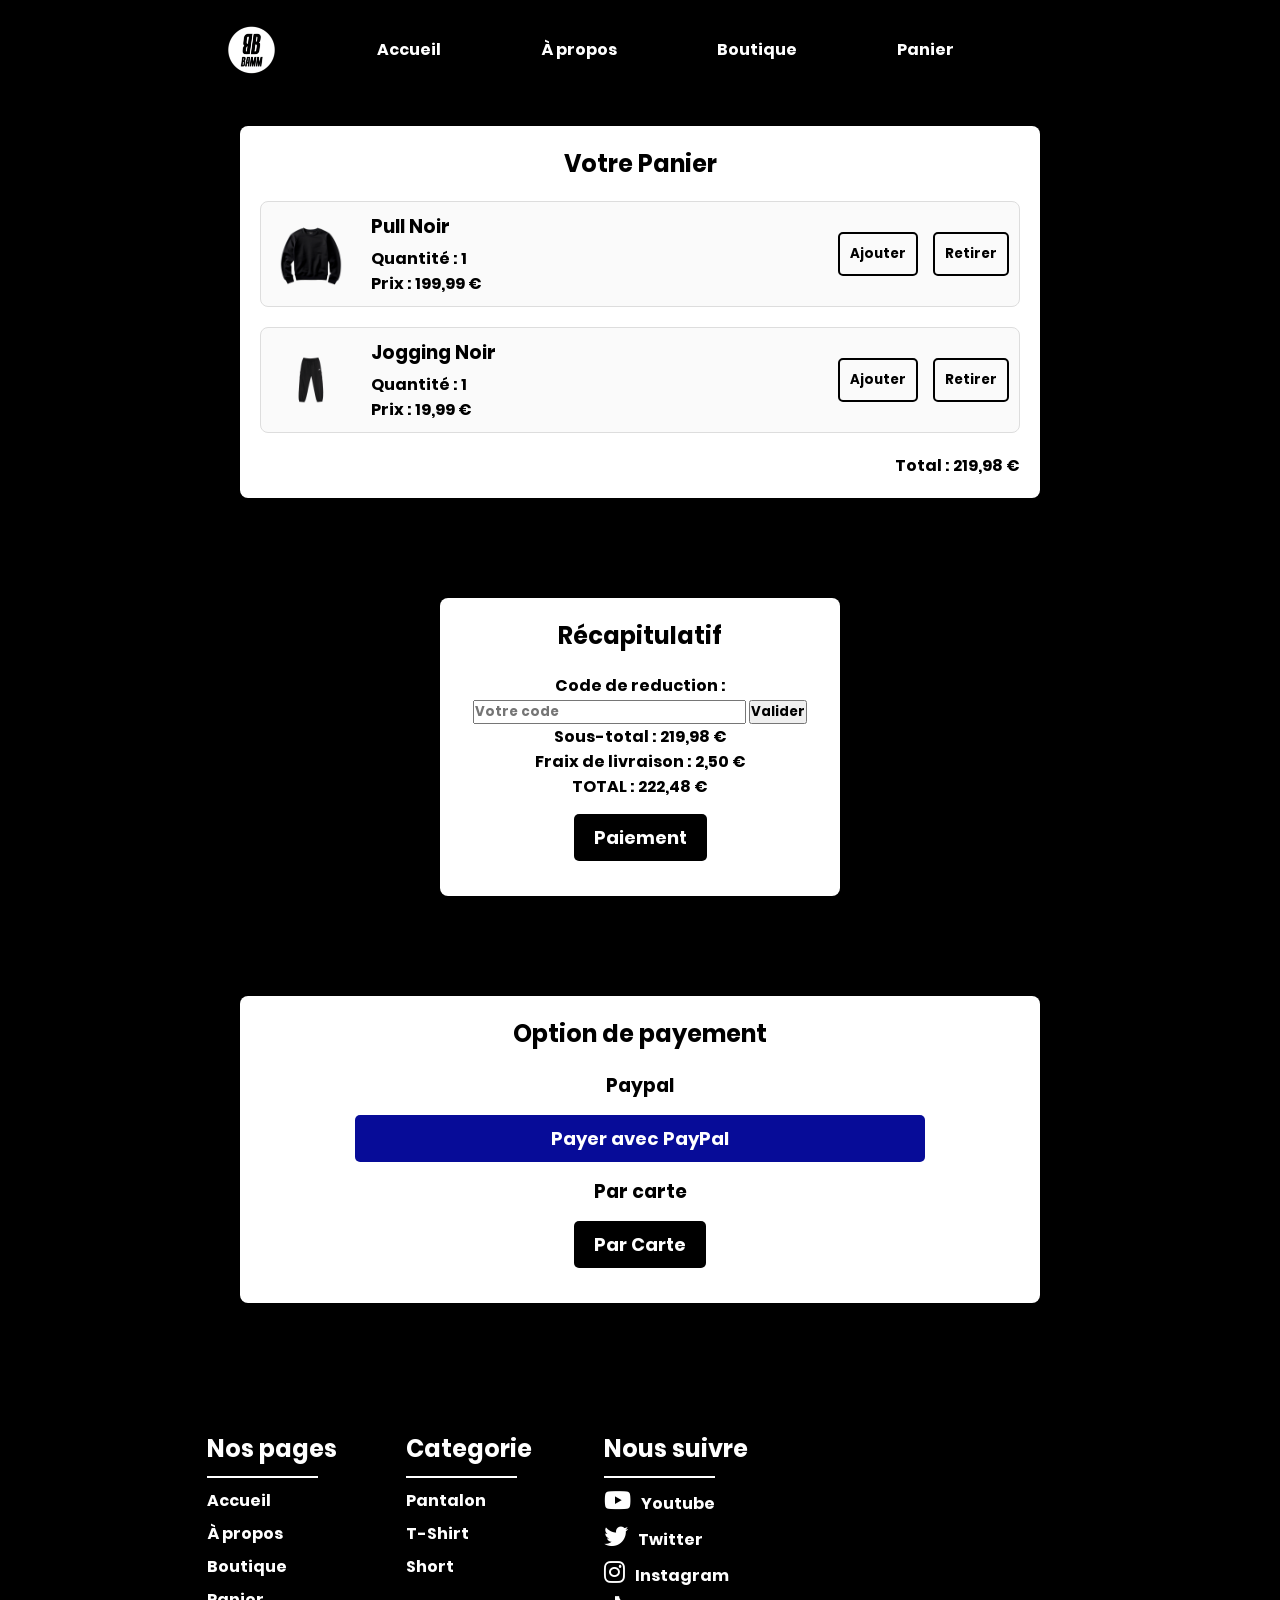
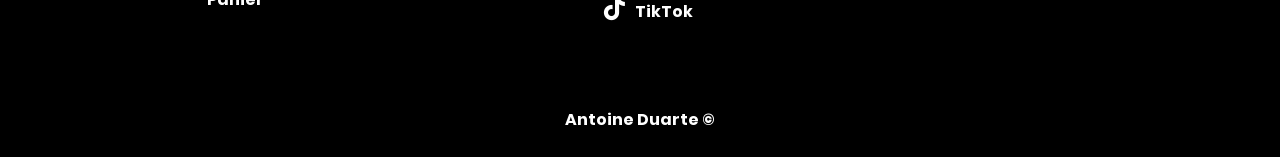
<file: panier.html>
<!DOCTYPE html>
<html lang="fr">
<head>
    <meta charset="UTF-8">
    <meta name="viewport" content="width=device-width, initial-scale=1.0">
    <title>BAMM</title>
    <link rel="icon" href="favicon.ico" type="image/x-icon">
    <link rel="stylesheet" href="css/panier.css">    
    <link rel="stylesheet" href="https://fonts.googleapis.com/css2?family=Material+Symbols+Outlined:opsz,wght,FILL,GRAD@24,400,0,0&icon_names=shopping_cart" />
    <link rel="stylesheet" href="https://cdnjs.cloudflare.com/ajax/libs/font-awesome/6.0.0-beta3/css/all.min.css">

</head>
<header>
    <nav id="nav">
        <ul>
            <div class="menu-toggle" id="mobile-menu">
                <span class="bar"></span>
                <span class="bar"></span>
                <span class="bar"></span>
            </div>
            <ul class="nav-list">
            <img src="./images/logoBAMM_blanc.png" height="50px" width="50px">
            <li><a href="index.html">Accueil</a></li>
            <li><a href="a_propos.html">À propos</a></li>
            <li><a href="boutique.html">Boutique</a></li>
            <li><a href="panier.html">Panier</a></li>
            <span></span>
        </ul>
    </nav>
</header>

<body>
    <br><br><br><br><br><br><br>
    <section>
    <h2>Votre Panier</h2>
    <div class="panier">
        <img src="images/index/top_ventes/pull.png" alt="Produit 1">
        <div class="item-info">
            <h3>Pull Noir</h3>
            <p>Quantité : 1</p>
            <p>Prix : 199,99 €</p>
        </div>
        <button class="ajoute-btn">Ajouter</button>
        <button class="retire-btn">Retirer</button>
    </div>

    <div class="panier">
        <img src="images/index/top_ventes/jogging_vente.jpg" alt="Produit 2">
        <div class="item-info">
            <h3>Jogging Noir</h3>
            <p>Quantité : 1</p>
            <p>Prix : 19,99 €</p>
        </div>
        <button class="ajoute-btn">Ajouter</button>
        <button class="retire-btn">Retirer</button>
    </div>

    <div class="cart-summary">
        <p>Total : 219,98 €</p>
        
    </div>
    </section>

    <section id="Recapitulatif">
        <h2>Récapitulatif</h2>
        <p>Code de reduction : </p>
        <input type="text" name=" code" id="code" placeholder="Votre code"> <button> Valider</button>
        <br>
        <p>Sous-total : 219,98 €</p>
        <p>Fraix de livraison : 2,50 €</p>
        <p>TOTAL : 222,48 €</p>
        <a href="#infopaye">
        <button class="valide-btn">Paiement</button>
        </a>
        
    </section>

    <section id="infopaye">
        <h2>Option de payement</h2>
        <div id="paypal">
            <h3>Paypal</h3>
            <a href="https://www.paypal.com/your-link-here" target="_blank">
                <button class="paypal-btn">
                  Payer avec PayPal
                </button>
            </a> 
        </div>
        <div id="optionpayement">
            <h3>Par carte</h3>
            <a href="carte.html" >
                <button class="valide-btn">
                  Par Carte                </button>
            </a> 
        </div>
    </section>

    <footer>

        <div class="footer-section">
            <h1>Nos pages</h1>
            <ul>
                <li><a href="index.html">Accueil</a></li>
                <li><a href="a_propos.html">À propos</a></li>
                <li><a href="boutique.html">Boutique</a></li>
                <li><a href="panier.html">Panier</a></li>
            </ul>
        </div>
    
        <div class="footer-section">
            <h1>Categorie</h1>
            <ul>
                <li><a href="#">Pantalon</a></li>
                <li><a href="#">T-Shirt</a></li>
                <li><a href="#">Short</a></li>
            </ul>
        </div>

        <div class="footer-section">
            <h1>Nous suivre</h1>
            <ul class="liste-footer">
                <li><a href="https://www.youtube.com" target="_blank"><i class="fab fa-youtube"></i><strong>Youtube</strong></a></li>
                <li><a href="https://www.twitter.com" target="_blank"><i class="fab fa-twitter"></i><strong>Twitter</strong></a></li>
                <li><a href="https://www.instagram.com" target="_blank"><i class="fab fa-instagram"></i><strong>Instagram</strong></a></li>
                <li><a href="https://www.tiktok.com" target="_blank"><i class="fab fa-tiktok"></i><strong>TikTok</strong></a></li>
            </ul>
        </div>

                <iframe src="https://www.google.com/maps/embed?pb=!1m18!1m12!1m3!1d2812.4651693552!2d6.837686581501665!3d47.64373933983686!2m3!1f0!2f0!3f0!3m2!1i1024!2i768!4f13.1!3m3!1m2!1s0x47923b7f3ef97f73%3A0xa8bb356e6190f64c!2sIUT%20Nord%20Franche-Comt%C3%A9%20-%20Universit%C3%A9%20de%20Franche-Comt%C3%A9!5e0!3m2!1sen!2sfr!4v1729255618287!5m2!1sen!2sfr" width="300" height="250" style="border:0;" allowfullscreen="" loading="lazy" referrerpolicy="no-referrer-when-downgrade"></iframe>
    </footer>

    <div class="nom-auteur">Antoine Duarte &copy </div>

    <script src="script/script.js"></script>
</body>
</html>
</file>
<file: css/styles.css>
* {
    padding: 0;
    margin: 0;
  }
  
body {
    background-color: black;
    scroll-behavior: smooth;
}


/* 

--------------------------------------------------------------
|                          Barre de naviguation              |
--------------------------------------------------------------


*/

#nav{
  transition: background-color 0.4s ease; /* Transition fluide en 0.4 secondes */
}

header{
  position:fixed;
  font-family: "Poppins_Bold";
  width: 100%; /* Prend toute la largeur de la page */
  z-index: 1000; 
}

nav ul{
  list-style-type: none;
  align-items: center;
}
li{
  display: inline-block;
}

li a{
  color:white;
  text-decoration: none;
}
header nav ul {
  padding:1%;
  display: flex;
  justify-content: center;
  gap: 100px;
}


nav li a:after {
  content: '';
  display: block;
  margin: auto;
  height: 1px;
  width: 0;
  background: transparent;
  transition: width .5s ease, background-color .5s ease;
}
nav li a:hover:after {
  width: 90%;
  background: white;
}
.menu-toggle{
  display: none;
  flex-direction: column;
  cursor: pointer;
}

.bar {
  height: 3px; /* Épaisseur des barres */
  width: 25px; /* Largeur des barres */
  background-color: white; /* Couleur des barres */
  margin: 3px 0; /* Espace entre les barres */
}

/* BARRE SCROLL */
nav.scrolled {
  background-color: black; /* Change en noir après le scroll */
}

/* Barre de navation HAUT (RESPONSIVE) */
@media (max-width: 768px) {
  .nav-list {
    display: none; /* Masquer la liste par défaut */
    flex-direction: column; /* Affiche les éléments verticalement */
    position: absolute; /* Positionnement absolu */
    top: 30px; /* Positionnement sous la barre de navigation */
    right: 0; /* Aligne à droite */
    background-color: black; /* Fond noir */
    width: 100%; /* Prend toute la largeur */
    padding: 10px 0; /* Espace vertical */
}

.nav-list.active {
    display: flex; /* Affiche la liste quand active */
}

.menu-toggle {
    display: flex; /* Affiche le menu burger */
}

#nav{
  background-color: black;
}
header nav ul{
  gap:30px
}
}


/* 

--------------------------------------------------------------
|                          PAGE D'ACCUEIL                    |
--------------------------------------------------------------

*/

#home-index {
  position: relative; /* Positionnement relatif pour l'empilement des éléments */
  color: white;
  padding: 15%;
}

#background-video {
  position: absolute;
  filter: brightness(0.9);
  top: 0;
  left: 0;
  width: 100%;
  height: 130%;
  object-fit: cover; /* Pour que la vidéo couvre toute la section */
  z-index: -1; /* Assure que la vidéo est en arrière-plan */
}

.home-container {
  position: relative; /* Pour que le contenu reste au-dessus de la vidéo */
  z-index: 1;
  text-align: center; /* Centrage du texte */
}
/* TITRE */

@keyframes monter{
  from{
    opacity: 0;
    transform: translateY(50px);

  }
  to {
    opacity: 1;
    transform: translate(0);
  }

}
.home-container h1{
  display: flex;
  justify-content: center;
  font-size: 10.5rem;
  font-family: 'Poppins_Bold';
  animation: monter 1s ease-out;
}
/* SLOGAN */
.home-container p{
  font-family: 'Poppins_Bold';
  display: flex;
  justify-content: center;
  animation: monter 1s ease-out;

}
/* BOUTTON */
.button-home{
  margin-top: 5%;
  display: flex;
  justify-content: center;
  gap: 20px;
  animation: monter 1s ease-out;

}
.button-home button{
  background-color: transparent; /* Couleur de fond du bouton */
  color: white; /* Couleur du texte du bouton */
  border: 5px solid; /* Supprime la bordure par défaut */
  border-radius: 5px; /* Arrondi les coins du bouton */
  cursor: pointer; /* Change le curseur au survol */
  padding: 20px 50px;
  font-family: 'Poppins_Bold';
}
.button-home button:hover{
  /* color: gray; */
  background-color: rgba(0, 0, 0, 0.5);
}


/* Accueil (RESPONSIVE) */
@media (max-width: 768px) {
  .home-container {
    flex-direction: column; 
    align-items: center;
    gap: 10px;
  }
  .home-container h1 {
    font-size: 5rem;
  }
  .button-home button{
    padding:10px 20px;
  }
}
/* 

--------------------------------------------------------------
|                          SECTION CATEGORIE                 |
--------------------------------------------------------------

*/

#home-categorie {
  margin-top:10%;
  color: white;
  font-family: "Poppins_Bold";
  position: relative;
  height: 400px;
  background-color: black;
  overflow: hidden;
  display: flex;
  justify-content: center; /* Aligne horizontalement au centre */
  align-items: center; /* Aligne verticalement au centre */
}

/* Arrière-plan en forme circulaire */
#home-categorie::before {
  content: "";
  position: absolute;
  top: 0;
  left: 0;
  width: 100%;
  height: 100%;
  background: white;
  clip-path: circle(50% at 50% 50%);
  z-index: 1;
}

.categorie-container {
  position: relative;
  z-index: 2; /* Assure que le texte soit au-dessus de l'arrière-plan circulaire */
}

#home-categorie h1 {
  font-size: 2.5em;
  color: black; /* Couleur contrastante */
}
#home-categorie p {
  color: black; /* Couleur contrastante */
}

/* ------------------ CARDS CONTAINER ------------------ */

.category-section {
  text-align: center; /* Centre le titre et le texte */
}

.cards-container {
  display: flex; /* Utilise Flexbox pour disposer les cartes en ligne */
  justify-content: center; /* Centre les cartes horizontalement */
  gap: 20px; /* Espace entre les cartes */
  margin-top: 20px; /* Espace au-dessus des cartes */
  flex-wrap: wrap; /* Permet aux cartes de passer à la ligne si l'espace est insuffisant */
}

.card-categorie {
  border-radius: 10px; /* Coins arrondis */
  box-shadow: 0 4px 8px rgba(0, 0, 0, 0.1); /* Ombre légère */
  overflow: hidden; /* Cache le débordement */
  width: 250px; /* Largeur fixe pour les cartes */
  text-align: center; /* Centre le contenu à l'intérieur des cartes */
  position: relative; /* Nécessaire pour le positionnement de l'overlay */
}

.image-container {
  position: relative; /* Nécessaire pour le positionnement de l'overlay */
}

.image-container img {
  width: 100%; /* L'image remplit toute la largeur de la carte */
  height: auto; /* Conserve le ratio d'aspect */
  border-radius: 10px 10px 0 0; /* Arrondit le haut de l'image */
}

.overlay {
  position: absolute; /* Positionnement absolu par rapport à l'image */
  top: 0; /* Aligne en haut */
  left: 0; /* Aligne à gauche */
  width: 100%; /* Prend toute la largeur */
  height: 100%; /* Prend toute la hauteur */
  background-color: rgba(0, 0, 0, 0.5); /* Couleur sombre avec transparence */
  display: flex; /* Utilise Flexbox pour centrer le texte */
  flex-direction: column; /* Dispose le texte et le bouton en colonne */
  justify-content: center; /* Centre verticalement */
  align-items: center; /* Centre horizontalement */
  opacity: 0; /* Masque l'overlay par défaut */
  transition: opacity 0.3s; /* Animation de la transition */
}

.card-categorie:hover .overlay {
  opacity: 1; /* Rend l'overlay visible au survol */
}

.card-categorie h2 {
  color: white; /* Couleur du texte du titre */
  margin: 0; /* Supprime la marge */
}

.card-categorie button {
  background-color: black; /* Couleur de fond du bouton */
  color: white; /* Couleur du texte du bouton */
  border: none; /* Supprime la bordure par défaut */
  border-radius: 5px; /* Arrondi les coins du bouton */
  padding: 10px 20px; /* Espace intérieur du bouton */
  cursor: pointer; /* Change le curseur au survol */
  margin-top: 10px; /* Marge au-dessus du bouton */
  font-family: 'Poppins_Bold';
}

.card-categorie button:hover {
 color:black;
  background-color: white; /* Couleur du bouton au survol */
}

/* Catégorie (RESPONSIVE) */
@media (max-width: 768px) {
  #home-categorie h1{
    font-size: 32px;
  }
  #home-categorie p{
    font-size:10px;
    color:black;
  }
 .card-categorie{
  flex-wrap: wrap;
  width: 20%;
 }

 .card-categorie button {
  padding: 1px 1px; /* Espace intérieur du bouton */
  font-family: 'Poppins_Bold';
}
#home-categorie h2 {
  font-size: 13px;
}

}


/* 

--------------------------------------------------------------
|                          SECTION VENTES                    |
--------------------------------------------------------------

*/
#home-ventes{
  margin-top:5%;
}
.category-section h1{
  color:white;
  font-family: 'Poppins_Bold';
}
.category-section p{
  color:white;
  font-family: 'Poppins_Bold';
}

.card-categorie{
  color:white;
  font-family: 'Poppins_Bold';
}

.card-ventes button {
  background-color: black; /* Couleur de fond du bouton */
  color: white; /* Couleur du texte du bouton */
  border: none; /* Supprime la bordure par défaut */
  border-radius: 5px; /* Arrondi les coins du bouton */
  padding: 10px 20px; /* Espace intérieur du bouton */
  cursor: pointer; /* Change le curseur au survol */
  margin-top: 10px; /* Marge au-dessus du bouton */
  font-family: 'Poppins_Bold';
}

.card-ventes button:hover{
  background-color: white;
  color:black;
}

.card-ventes {
  font-family: 'Poppins_Bold';
  border-radius: 10px; /* Coins arrondis */
  box-shadow: 0 4px 8px rgba(255, 255, 255, 0.19); /* Ombre légère */
  overflow: hidden; /* Cache le débordement */
  width: 250px; /* Largeur fixe pour les cartes */
  text-align: center; /* Centre le contenu à l'intérieur des cartes */
  position: relative; /* Nécessaire pour le positionnement de l'overlay */
}

.image-container {
  position: relative; /* Nécessaire pour positionner les éléments à l'intérieur de l'image */
}

.image-container img {
  width: 100%;
  height: auto;
  border-radius: 10px 10px 0 0;
}

.price {
  position: absolute;
  bottom: 10px;
  left: 10px;
  margin: 0;
  font-size: 18px;
  font-weight: bold;
  color: white;
  background-color: rgba(0, 0, 0, 0.6); /* Fond semi-transparent */
  padding: 5px 10px;
  border-radius: 5px;
}

.buy-now-btn span{
  font-size: 1.3em;
  margin-left: 5px;
}

.buy-now-btn {
  position: absolute;
  display: flex; /* Utilise flexbox pour centrer le contenu */
    align-items: center; /* Centre verticalement le contenu */
    justify-content: center; /* Centre horizontalement le contenu */
  bottom: 10px;
  right: 10px;
  padding: 20px 20px;
  background-color: black;
  color: white;
  border: none;
  border-radius: 5px;
  cursor: pointer;
  font-family: 'Poppins_Bold';
}

.buy-now-btn:hover {
  background-color: white;
  color: black;
}





/* Ventes (RESPONSIVE) */
@media (max-width: 768px) {
  #home-categorie h1{
    font-size: 32px;
  }
  #home-categorie p{
    font-size:10px;
    color:black;
  }
 .card-categorie{
  flex-wrap: wrap;
  width: 20%;
 }
}

/*
--------------------------------------------------------------
|                          CAROUSSEL IMAGE                   |
--------------------------------------------------------------
*/

#caroussel-image{
  display: flex;
  justify-content: center;
  align-items: center;
  margin-right: 20%;
  margin-left: 20%;
}

.titre-caroussel h1{
  margin-top: 10%;
  display: flex;
  justify-content: center;
  align-items: center;
  font-family: 'Poppins_Bold';
  color: white;
}

.titre-caroussel p{
  display: flex;
  justify-content: center;
  align-items: center;
  font-family: 'Poppins_Bold';
  color: white;
}

.carousel-fleche {
  position: absolute;
  display: flex;
  justify-content: center;
  margin-block: auto;
  height: fit-content;
  width: 48px;
  border: none;
  font-size: 3rem;
  padding: 0;
  cursor: pointer;
  background-color: black;
  color:white;
}

.carousel-slide img:hover{
  filter: brightness(0.5);
  transition: 0.3s;
}

.carousel-fleche--prev {
  left: 0;
}

.carousel-fleche--next {
  right: 0;
}

.carousel-container {
  width: 100%;
  padding-block: 16px 32px;
  margin: 16px 48px;
  overflow-x: auto;
  display: flex;
  gap: 8px;
  align-items: center;
  scroll-snap-type: x mandatory;
  flex-flow: row nowrap;
  scroll-behavior: smooth;
}

.carousel-container::-webkit-scrollbar {
  display:none;
}

.carousel-slide img{
  flex: 1 0 30%; /* Réduit la taille de base à 20% au lieu de 30% */
  aspect-ratio: 1; /* Laisse l'image carrée */
  flex-flow: column nowrap;
  display: flex;
  justify-content: center;
  align-items: center;
  scroll-snap-align: center;
  background-color: white;
  border-radius: 15px;
}

@media (max-width: 600px) {

  #caroussel-image{
    margin: 0;
  }
  .carousel-slide {
    flex: 1 0 90%;
  }
  .titre-caroussel h1{
    font-size: 32px;
  }
  .titre-caroussel p{
    font-size: 16px;
    display: flex;
    justify-content: center;
    margin-left: 3%;
    margin-right: 3%;
  }
}

/*
--------------------------------------------------------------
|                          FOOTER                            |
--------------------------------------------------------------
*/

footer {
  background-color: black;
  color: white;
  font-family: 'Poppins_Bold';
  display: flex;
  justify-content: center;
  margin-top:10%;
  margin-left: 15%;
  margin-right: 15%;

}
.nom-auteur{
  font-family: 'Poppins_Bold';
  color:white;
  display: flex;
  justify-content: center;
  padding:2%;
}

footer ul {
  gap: 50px; /* Ici, le gap est appliqué aux éléments de la liste */
  list-style-type: none; /* Pour supprimer les puces de la liste */
  padding: 0;
  margin: 0;
}

footer a {
  color: white;
  text-decoration: none;
}

.footer-section {
  flex: 1;
  margin: 0 15px;
}

.footer-section h1 {
  font-size: 20px;
  margin-bottom: 10px;
}

.footer-section ul {
  list-style-type: none;
  padding: 0;
}

.footer-section ul li {
  margin-bottom: 8px;
  display: block;
}

.footer-section ul li a {
  color: white;
  text-decoration: none;
}

.social-icons {
  display: block;
}

.liste-footer li {
  margin-bottom: 8px;
}

.liste-footer i {
  font-size: 24px;
  margin-right: 10px;
}

.footer-section h1{
  font-size: 24px;
  margin-right: 10px;
}

.footer-section a:hover{
  color:gray;
}
.footer-section h1::after {
  content: '';
  display: block;
  width: 70%; /* Tu peux ajuster la largeur ici */
  height: 2px;
  background-color: white; /* Couleur de la barre */
  margin: 10px 0; /* Espace entre le titre et la barre */
}

/* Ventes (RESPONSIVE) */
@media (max-width: 768px) {
  .footer-section h1{
    font-size: 13px;
    display: inline-block;
  }
  .footer-section a {
    font-size: 12px;
  }
  .footer-section a i{
    display: flex;
    justify-content: center;
    font-size: 12px;
    align-items: center;
  }
  iframe{
    display: none;
  }
  .liste-footer a strong{
    display: none;
}
}

/*
--------------------------------------------------------------
|                          Police d'écriture                 |
--------------------------------------------------------------
*/
@font-face {
  font-family: 'Poppins_Bold';
  src: url("../fonts/Poppins-Bold.ttf");
}
</file>
<file: css/a_propos.css>
* {
  padding: 0;
  margin: 0;
  font-family: "Poppins_Bold";
}

/* 

--------------------------------------------------------------
|                          Barre de naviguation              |
--------------------------------------------------------------


*/

#nav{
  transition: background-color 0.4s ease; /* Transition fluide en 0.4 secondes */
}

header{
  position:fixed;
  font-family: "Poppins_Bold";
  width: 100%; /* Prend toute la largeur de la page */
  z-index: 1000; 
}

ul{
  list-style-type: none;
  align-items: center;
}
li{
  display: inline-block;
}
li a{
  color:white;
  text-decoration: none;
}
header nav ul {
  padding:1%;
  display: flex;
  justify-content: center;
  gap: 100px;
}

.menu-toggle{
  display: none;
  flex-direction: column;
  cursor: pointer;
}

.bar {
  height: 3px; /* Épaisseur des barres */
  width: 25px; /* Largeur des barres */
  background-color: white; /* Couleur des barres */
  margin: 3px 0; /* Espace entre les barres */
}

/* BARRE SCROLL */
nav.scrolled {
  background-color: black; /* Change en noir après le scroll */
}

/* Barre de navation HAUT (RESPONSIVE) */
@media (max-width: 768px) {
  .nav-list {
    display: none; /* Masquer la liste par défaut */
    flex-direction: column; /* Affiche les éléments verticalement */
    position: absolute; /* Positionnement absolu */
    top: 30px; /* Positionnement sous la barre de navigation */
    right: 0; /* Aligne à droite */
    background-color: black; /* Fond noir */
    width: 100%; /* Prend toute la largeur */
    padding: 10px 0; /* Espace vertical */
}

.nav-list.active {
    display: flex; /* Affiche la liste quand active */
}

.menu-toggle {
    display: flex; /* Affiche le menu burger */
}

#nav{
  background-color: black;
}
header nav ul{
  gap:30px
}
}

body{
  margin: 20;
  padding: 20;
  background-color: rgb(0, 0, 0);
  display: flex;
  flex-direction: column;
  align-items: center;
  position: relative;
  gap: 20px;
}


/*
--------------------------------------------------------------
|                          FOND A PROPOS                     |
--------------------------------------------------------------
*/
#background-video-apropos {
  position: absolute;
  filter: brightness(0.7);
  top: 0;
  left: 0;
  width: 100%; /* Pleine largeur */
  height: 8%; /* 10% de la hauteur de la page */
  object-fit: cover; /* Assure un bon ajustement sans déformation */
  z-index: -1; /* En arrière-plan */
}

#home-apropos .background-high{
display: flex;
justify-content: center;
margin-top:10% ;
}

.background-high h1{
  position: absolute;
  font-size: 5rem;
  display: flex;
  justify-content: center;
}
#home-apropos{
  margin-bottom: 10%;
}
#text-apropos{
  margin-top:10%;
}
@media (max-width: 768px) {
  #background-video-apropos {
    position: absolute;
    top: 0;
    left: 0;
    width: 100%; /* Pleine largeur */
    height: 5%; /* 10% de la hauteur de la page */
    object-fit: cover; /* Assure un bon ajustement sans déformation */
    z-index: -1; /* En arrière-plan */
  }

  #home-apropos {
    flex-direction: column; 
    align-items: center;
    gap: 10px;
    margin-bottom: 20%;
  }
  #home-apropos h1 {
    font-size: 4rem;
  }
  #text-apropos{
    margin-top:15%;
  }
}

@media (max-width: 500px) {
  #text-apropos{
    margin-top:40%;
  }
}


input[type="checkbox"]{
  display: none; 
}

.formulaire{
  background-color: rgb(255, 255, 255);
  display: flex;
  flex-direction: column;
  align-items: center;
  padding: 20px;
  border-radius: 30px;
  margin-top: 10%;
}

.contenu{
background-color: #ffffff;
padding: 20px;
border-radius: 10px;
margin-left: 10%;
margin-right: 10%;
margin-bottom: 5%;
}

/* Style de base pour le contenu */
.contenu {
color: rgb(0, 0, 0); /* Couleur initiale */
transition: color 0.3s ease; /* Transition douce pour le changement de couleur */
}

/* Changement de couleur lorsqu'on passe la souris */
.contenu:hover {
background-color: rgb(234, 234, 234); /* Couleur au survol */
}

h1 {
  text-align: center;
  color: white;
  margin-top: 10%;
}

hr {
  border: 2px solid white; 
  width: 70%;                
  margin-top: 20%;        
}

.formulaire {
  background-color: white;
  border-radius: 10px;
  padding: 30px;
  width: 100%;
  max-width: 20%;
  box-shadow: 0px 4px 12px rgba(0, 0, 0, 0.1);
}

form {
  display: flex;
  flex-direction: column;
  align-items: flex-start; /* Aligne les éléments à gauche */
}

label {
  margin-top: 15%;
  font-size: 18px; /* Taille du texte des labels */
  font-weight: bold;
  color: #333;
}

input[type="text"],
input[type="email"],
input[type="tel"],
input[type="date"] {
  width: 80%; /* Largeur des champs */
  padding: 8px;
  margin-top: 5px;
  border: 1px solid #ddd;
  border-radius: 5px;
  font-size: 14px; /* Taille du texte dans les champs */
  transition: border-color 0.3s;
}

input[type="text"]:focus,
input[type="email"]:focus,
input[type="tel"]:focus,
input[type="date"]:focus {
  border-color: #555;
  outline: none;
}

.submit-button {
  display: block;
  width: 100%;
  padding: 10px;
  margin-top: 20px;
  background-color: black; /* Couleur de fond */
  color: white; /* Couleur du texte */
  font-weight: bold;
  font-size: 16px;
  border: none;
  border-radius: 5px; /* Coins arrondis */
  cursor: pointer;
  transition: background-color 0.3s ease;
}

.submit-button:hover {
  background-color: #ffe9e9; /* Couleur au survol */
  color: black;
}

/*
--------------------------------------------------------------
|                          FOOTER                            |
--------------------------------------------------------------
*/

footer {
  background-color: black;
  color: white;
  font-family: 'Poppins_Bold';
  display: flex;
  justify-content: center;
  margin-top:10%;
  margin-left: 15%;
  margin-right: 15%;

}
.nom-auteur{
  font-family: 'Poppins_Bold';
  color:white;
  display: flex;
  justify-content: center;
  padding:2%;
}

footer ul {
  gap: 50px; /* Ici, le gap est appliqué aux éléments de la liste */
  list-style-type: none; /* Pour supprimer les puces de la liste */
  padding: 0;
  margin: 0;
}

footer a {
  color: white;
  text-decoration: none;
}

.footer-section {
  flex: 1;
  margin: 0 15px;
}

.footer-section h1 {
  font-size: 20px;
  margin-bottom: 10px;
}

.footer-section ul {
  list-style-type: none;
  padding: 0;
}

.footer-section ul li {
  margin-bottom: 8px;
  display: block;
}

.footer-section ul li a {
  color: white;
  text-decoration: none;
}

.social-icons {
  display: block;
}

.liste-footer li {
  margin-bottom: 8px;
}

.liste-footer i {
  font-size: 24px;
  margin-right: 10px;
}

.footer-section h1{
  font-size: 24px;
  margin-right: 10px;
}

.footer-section a:hover{
  color:gray;
}
.footer-section h1::after {
  content: '';
  display: block;
  width: 70%; /* Tu peux ajuster la largeur ici */
  height: 2px;
  background-color: white; /* Couleur de la barre */
  margin: 10px 0; /* Espace entre le titre et la barre */
}

/* Ventes (RESPONSIVE) */
@media (max-width: 768px) {
  .footer-section h1{
    font-size: 13px;
    display: inline-block;
  }
  .footer-section a {
    font-size: 12px;
  }
  .footer-section a i{
    display: flex;
    justify-content: center;
    font-size: 12px;
    align-items: center;
  }
  iframe{
    display: none;
  }
  .liste-footer a strong{
    display: none;
}
}

/*
--------------------------------------------------------------
|                          Police d'écriture                 |
--------------------------------------------------------------
*/
@font-face {
  font-family: 'Poppins_Bold';
  src: url("../fonts/Poppins-Bold.ttf");
}
</file>
<file: css/boutique.css>
* {
    padding: 0;
    margin: 0;
  }
  
body {
    background-color: black;
    scroll-behavior: smooth;
    font-family: "Poppins_Bold";
    color: white;
    justify-content: center;
    text-align: center;
}

/* 

--------------------------------------------------------------
|                          Barre de naviguation              |
--------------------------------------------------------------


*/

#nav{
    transition: background-color 0.4s ease; /* Transition fluide en 0.4 secondes */
  }
  
  header{
    position:fixed;
    font-family: "Poppins_Bold";
    width: 100%; /* Prend toute la largeur de la page */
    z-index: 1000; 
  }
  
  nav ul{
    list-style-type: none;
    align-items: center;
  }
  li{
    display: inline-block;
  }
  
  li a{
    color:white;
    text-decoration: none;
  }
  header nav ul {
    padding:1%;
    display: flex;
    justify-content: center;
    gap: 100px;
  }
  
  
  nav li a:after {
    content: '';
    display: block;
    margin: auto;
    height: 1px;
    width: 0;
    background: transparent;
    transition: width .5s ease, background-color .5s ease;
  }
  nav li a:hover:after {
    width: 90%;
    background: white;
  }
  .menu-toggle{
    display: none;
    flex-direction: column;
    cursor: pointer;
  }
  
  .bar {
    height: 3px; /* Épaisseur des barres */
    width: 25px; /* Largeur des barres */
    background-color: white; /* Couleur des barres */
    margin: 3px 0; /* Espace entre les barres */
  }
  
  /* BARRE SCROLL */
  nav.scrolled {
    background-color: black; /* Change en noir après le scroll */
  }
  
  /* Barre de navation HAUT (RESPONSIVE) */
  @media (max-width: 768px) {
    .nav-list {
      display: none; /* Masquer la liste par défaut */
      flex-direction: column; /* Affiche les éléments verticalement */
      position: absolute; /* Positionnement absolu */
      top: 30px; /* Positionnement sous la barre de navigation */
      right: 0; /* Aligne à droite */
      background-color: black; /* Fond noir */
      width: 100%; /* Prend toute la largeur */
      padding: 10px 0; /* Espace vertical */
  }
  
  .nav-list.active {
      display: flex; /* Affiche la liste quand active */
  }
  
  .menu-toggle {
      display: flex; /* Affiche le menu burger */
  }
  
  #nav{
    background-color: black;
  }
  header nav ul{
    gap:30px
  }
  }

.panier{
    display: flex;
    flex-direction: row;
}

  .counter {
    background-color: red;
    color: white;
    border-radius: 50%;
    padding: 5px 10px;
    margin-left: 5px; /* Espace entre le texte "Panier" et le compteur */
    font-size: 0.8em;
    vertical-align: middle; /* Pour aligner verticalement avec le texte */
}

/*
--------------------------------------------------------------
|                          PAGE BOUTIQUE                            |
--------------------------------------------------------------
*/

.categorie {
    width: 100%;
    padding-block: 16px 32px;
    margin: 16px 48px;
    display: flex;
    gap: 8px;
    justify-content: center;
    font-family: 'Poppins_Bold';
    margin: auto;
    overflow-x: auto;
    flex-direction: column;
}

.listeProduit{
    display: flex;
    flex-direction: row;
    justify-content: center;
}

.produit{
    position: relative;
    width: 250px;
    display: flex;
    flex-direction: column;
    gap: 10px;
    margin: 10px;
    justify-content: center;
    align-items: center;
}

.image {
    background-color: white;
    border-radius: 15px;
    width: 250px;
    height: 250px;
    display: flex; /* Utilise flexbox pour centrer le contenu */
    align-items: center; /* Centre verticalement le contenu */
    justify-content: center; /* Centre horizontalement le contenu */
}

.info {
    position : relative;
    width: 250px;
    background-color: white;
    border-radius: 15px;
    text-align: left;
}

@media (max-width: 768px) {
    .listeProduit{
        flex-direction: column;
        align-items: center;
    }
}

.price {
    position: relative;
    font-size: 18px;
    font-weight: bold;
    color: black;
    padding: 10px;
    padding-top: 20px;
}

.buy-now-btn span {
    font-size: 1.3em;
    margin-left: 5px;
}
  
.buy-now-btn {
    position: absolute;
    display: flex; /* Utilise flexbox pour centrer le contenu */
    align-items: center; /* Centre verticalement le contenu */
    justify-content: center; /* Centre horizontalement le contenu */
    bottom: 10px;
    right: 10px;
    padding: 10px 10px;
    background-color: black;
    color: white;
    border: none;
    border-radius: 5px;
    cursor: pointer;
    font-family: 'Poppins_Bold';
}
  
.buy-now-btn:hover {
    background-color: white;
    color: black;
}

/*
--------------------------------------------------------------
|                          CAROUSSEL IMAGE                   |
--------------------------------------------------------------
*/
#caroussel-image{
    display: flex;
    justify-content: center;
    align-items: center;
    margin-right: 20%;
    margin-left: 20%;
    margin-bottom: 50px;
  }
  
  .titre-caroussel h1{
    margin-top: 10%;
    display: flex;
    justify-content: center;
    align-items: center;
    font-family: 'Poppins_Bold';
    color: white;
  }
  
  .titre-caroussel p{
    display: flex;
    justify-content: center;
    align-items: center;
    font-family: 'Poppins_Bold';
    color: white;
  }
  
  .carousel-fleche {
    position: absolute;
    display: flex;
    justify-content: center;
    margin-block: auto;
    height: fit-content;
    width: 48px;
    border: none;
    font-size: 3rem;
    padding: 0;
    cursor: pointer;
    background-color: black;
    color:white;
  }
  
  .carousel-slide img:hover{
    filter: brightness(0.5);
    transition: 0.3s;
  }
  
  .carousel-fleche--prev {
    left: 20%;
  }
  
  .carousel-fleche--next {
    right: 20%;
  }
  
  .carousel-container {
    width: 100%;
    padding-block: 16px 32px;
    margin: 16px 48px;
    overflow-x: auto;
    display: flex;
    gap: 8px;
    align-items: center;
    scroll-snap-type: x mandatory;
    flex-flow: row nowrap;
    scroll-behavior: smooth;
  }
  
  .carousel-container::-webkit-scrollbar {
    display:none;
  }
  
  .carousel-slide img{
    flex: 1 0 30%; /* Réduit la taille de base à 20% au lieu de 30% */
    aspect-ratio: 1; /* Laisse l'image carrée */
    flex-flow: column nowrap;
    display: flex;
    justify-content: center;
    align-items: center;
    scroll-snap-align: center;
    background-color: white;
    border-radius: 15px;
  }
  
  @media (max-width: 768px) {
  
    #caroussel-image{
      margin: 0;
    }
    .titre-caroussel h1{
      font-size: 32px;
    }
    .titre-caroussel p{
      font-size: 16px;
      display: flex;
      justify-content: center;
      margin-left: 3%;
      margin-right: 3%;
    }
    .carousel-fleche--prev {
        left: 0;
    }
    .carousel-fleche--next {
        right: 0;
    }
    
  }

.carousel-slide {
    position: relative; /* Positionnement pour placer le texte sur l'image */
}

.carousel-slide:hover::before {
    content: "Afficher tous les produits";
    position: absolute;
    top: 50%;
    left: 50%;
    transform: translate(-50%, -50%);
    color: white;
    font-size: 1.2rem;
    background-color: rgba(0, 0, 0, 0.6);
    border-radius: 8px;
    z-index: 1;
    opacity: 1;
    transition: opacity 0.3s ease;
}

.carousel-slide::before {
    content: "";
    position: absolute;
    top: 0;
    left: 0;
    right: 0;
    bottom: 0;
    background-color: rgba(0, 0, 0, 0.5);
    opacity: 0;
    transition: opacity 0.3s ease;
    border-radius: 15px;
}

.carousel-slide:hover::before {
    opacity: 1;
}


/*
--------------------------------------------------------------
|                          FOOTER                            |
--------------------------------------------------------------
*/

footer {
    background-color: black;
    color: white;
    font-family: 'Poppins_Bold';
    display: flex;
    justify-content: center;
    margin-top:10%;
    margin-left: 15%;
    margin-right: 15%;
  
  }
  .nom-auteur{
    font-family: 'Poppins_Bold';
    color:white;
    display: flex;
    justify-content: center;
    padding:2%;
  }
  
  footer ul {
    gap: 50px; /* Ici, le gap est appliqué aux éléments de la liste */
    list-style-type: none; /* Pour supprimer les puces de la liste */
    padding: 0;
    margin: 0;
  }
  
  footer a {
    color: white;
    text-decoration: none;
  }
  
  .footer-section {
    flex: 1;
    margin: 0 15px;
  }
  
  .footer-section h1 {
    font-size: 20px;
    margin-bottom: 10px;
  }
  
  .footer-section ul {
    list-style-type: none;
    padding: 0;
  }
  
  .footer-section ul li {
    margin-bottom: 8px;
    display: block;
  }
  
  .footer-section ul li a {
    color: white;
    text-decoration: none;
  }
  
  .social-icons {
    display: block;
  }
  
  .liste-footer li {
    margin-bottom: 8px;
  }
  
  .liste-footer i {
    font-size: 24px;
    margin-right: 10px;
  }
  
  .footer-section h1{
    font-size: 24px;
    margin-right: 10px;
  }
  
  .footer-section a:hover{
    color:gray;
  }
  .footer-section h1::after {
    content: '';
    display: block;
    width: 70%; /* Tu peux ajuster la largeur ici */
    height: 2px;
    background-color: white; /* Couleur de la barre */
    margin: 10px 0; /* Espace entre le titre et la barre */
  }
  
  /* Ventes (RESPONSIVE) */
  @media (max-width: 768px) {
    .footer-section h1{
      font-size: 13px;
      display: inline-block;
    }
    .footer-section a {
      font-size: 12px;
    }
    .footer-section a i{
      display: flex;
      justify-content: center;
      font-size: 12px;
      align-items: center;
    }
    iframe{
      display: none;
    }
    .liste-footer a strong{
      display: none;
  }
  }
  
  /*
  --------------------------------------------------------------
  |                          Police d'écriture                 |
  --------------------------------------------------------------
  */
  @font-face {
    font-family: 'Poppins_Bold';
    src: url("../fonts/Poppins-Bold.ttf");
  }
</file>
<file: css/panier.css>
* {
    padding: 0;
    margin: 0;
    font-family: "Poppins_Bold";
  }
  
body {
    background-color: rgb(255, 255, 255);
    scroll-behavior: smooth;
}


/* 

--------------------------------------------------------------
|                          Barre de naviguation              |
--------------------------------------------------------------


*/

#nav{
  transition: background-color 0.4s ease; /* Transition fluide en 0.4 secondes */
}

header{
  position:fixed;
  font-family: "Poppins_Bold";
  width: 100%; /* Prend toute la largeur de la page */
  z-index: 1000; 
  background-color: black;
}

nav ul{
  list-style-type: none;
  align-items: center;
}
li{
  display: inline-block;
}

li a{
  color:white;
  text-decoration: none;
}
header nav ul {
  padding:1%;
  display: flex;
  justify-content: center;
  gap: 100px;
}


nav li a:after {
  content: '';
  display: block;
  margin: auto;
  height: 1px;
  width: 0;
  background: transparent;
  transition: width .5s ease, background-color .5s ease;
}
nav li a:hover:after {
  width: 90%;
  background: white;
}
.menu-toggle{
  display: none;
  flex-direction: column;
  cursor: pointer;
}

.bar {
  height: 3px; /* Épaisseur des barres */
  width: 25px; /* Largeur des barres */
  background-color: white; /* Couleur des barres */
  margin: 3px 0; /* Espace entre les barres */
}

/* BARRE SCROLL */
nav.scrolled {
  background-color: black; /* Change en noir après le scroll */
}

/* Barre de navation HAUT (RESPONSIVE) */
@media (max-width: 768px) {
  .nav-list {
    display: none; /* Masquer la liste par défaut */
    flex-direction: column; /* Affiche les éléments verticalement */
    position: absolute; /* Positionnement absolu */
    top: 30px; /* Positionnement sous la barre de navigation */
    right: 0; /* Aligne à droite */
    background-color: black; /* Fond noir */
    width: 100%; /* Prend toute la largeur */
    padding: 10px 0; /* Espace vertical */
}

.nav-list.active {
    display: flex; /* Affiche la liste quand active */
}

.menu-toggle {
    display: flex; /* Affiche le menu burger */
}

#nav{
  background-color: black;
}
header nav ul{
  gap:30px
}
}


/* 

--------------------------------------------------------------
|                          Body                              |
--------------------------------------------------------------


*/


* {
    margin: 0;
    padding: 0;
    box-sizing: border-box;
  }
  
  body {
    font-family: Arial, sans-serif;
    background-color: black;
  }
  
   section{
    padding: 20px;
    max-width: 800px;
    margin: 0 auto;
    margin-bottom: 100px;
    background-color: #fff;
    border-radius: 8px;
    box-shadow: 0 2px 10px rgba(0, 0, 0, 0.1);
  }
  
  section>h2 {
    text-align: center;
    margin-bottom: 20px;
  }

.panier {
    display: flex;
    justify-content: space-between;
    align-items: center;
    margin-bottom: 20px;
    padding: 10px;
    background-color: #fafafa;
    border: 1px solid #ddd;
    border-radius: 8px;
  }
  
  .panier img {
    width: 80px;
    height: 80px;
    object-fit: cover;
    margin-right: 20px;
  }
  
  .item-info {
    flex-grow: 1;
  }
  
  .item-info h3 {
    margin-bottom: 5px;
  }
  
  .retire-btn {
    background-color: #fafafa;
    color: black;
    border: 2px solid black;
    padding: 10px;
    border-radius: 5px;
    cursor: pointer;
    transition: 0.5s;
  }

  .retire-btn:hover{
    background-color: black;
    color: white;
    transform: scale(1.2);
  }

  .ajoute-btn {
    background-color: #fafafa;
    color: black;
    border: 2px solid black;
    padding: 10px;
    border-radius: 5px;
    cursor: pointer;
    margin-right: 15px;
    transition: 0.5s;
  }

  .ajoute-btn:hover{
    background-color: black;
    color: white;
    transform: scale(1.2);
  }
  
  .cart-summary {
    text-align: right;
    margin-top: 20px;
  }

  .valide-btn {
    background-color: #000000;
    font-size: large;
    margin: 15px;
    color: white;
    border: none;
    padding: 10px 20px;
    border-radius: 5px;
    cursor: pointer;
    transition: 0.5s;
  }

  .valide-btn:hover{
    background-color: #0f0f0f;
    transform: scale(1.2);
  }

  #Recapitulatif{
    width: 400px;
    text-align: center;
  }

  #infopaye{
    text-align: center;
  }

  .paypal-btn{
    background-color: #070c98;
    font-size: large;
    margin-bottom: 15px;
    margin-top: 15px;
    color: white;
    border: none;
    width: 75%;
    padding: 10px 20px;
    border-radius: 5px;
    cursor: pointer;
    transition: 0.5s;
  }

  .paypal-btn:hover{
    background-color: #0c0c55;
    transform: scale(1.2);
  }

  #optionpayment>input{
    padding: 10px;
    margin: 5px;
  }

  #adresse{
    width: 400px;
    padding: 5px;
    margin: 5px;
  }

  /* .bar{
    flex: 1;
    height: 3px;
    
    background-color: #000000;

  } */

/*
--------------------------------------------------------------
|                          FOOTER                            |
--------------------------------------------------------------
*/

footer {
  background-color: black;
  color: white;
  font-family: 'Poppins_Bold';
  display: flex;
  justify-content: center;
  margin-top:10%;
  margin-left: 15%;
  margin-right: 15%;

}
.nom-auteur{
  font-family: 'Poppins_Bold';
  color:white;
  display: flex;
  justify-content: center;
  padding:2%;
}

footer ul {
  gap: 50px; /* Ici, le gap est appliqué aux éléments de la liste */
  list-style-type: none; /* Pour supprimer les puces de la liste */
  padding: 0;
  margin: 0;
}

footer a {
  color: white;
  text-decoration: none;
}

.footer-section {
  flex: 1;
  margin: 0 15px;
}

.footer-section h1 {
  font-size: 20px;
  margin-bottom: 10px;
}

.footer-section ul {
  list-style-type: none;
  padding: 0;
}

.footer-section ul li {
  margin-bottom: 8px;
  display: block;
}

.footer-section ul li a {
  color: white;
  text-decoration: none;
}

.social-icons {
  display: block;
}

.liste-footer li {
  margin-bottom: 8px;
}

.liste-footer i {
  font-size: 24px;
  margin-right: 10px;
}

.footer-section h1{
  font-size: 24px;
  margin-right: 10px;
}

.footer-section a:hover{
  color:gray;
}
.footer-section h1::after {
  content: '';
  display: block;
  width: 70%; /* Tu peux ajuster la largeur ici */
  height: 2px;
  background-color: white; /* Couleur de la barre */
  margin: 10px 0; /* Espace entre le titre et la barre */
}

/* Ventes (RESPONSIVE) */
@media (max-width: 768px) {
  .footer-section h1{
    font-size: 13px;
    display: inline-block;
  }
  .footer-section a {
    font-size: 12px;
  }
  .footer-section a i{
    display: flex;
    justify-content: center;
    font-size: 12px;
    align-items: center;
  }
  iframe{
    display: none;
  }
  .liste-footer a strong{
    display: none;
}
}




/*
--------------------------------------------------------------
|                          Police d'écriture                 |
--------------------------------------------------------------
*/


@font-face {
  font-family: 'Poppins_Bold';
  src: url("../fonts/Poppins-Bold.ttf");
}
</file>
